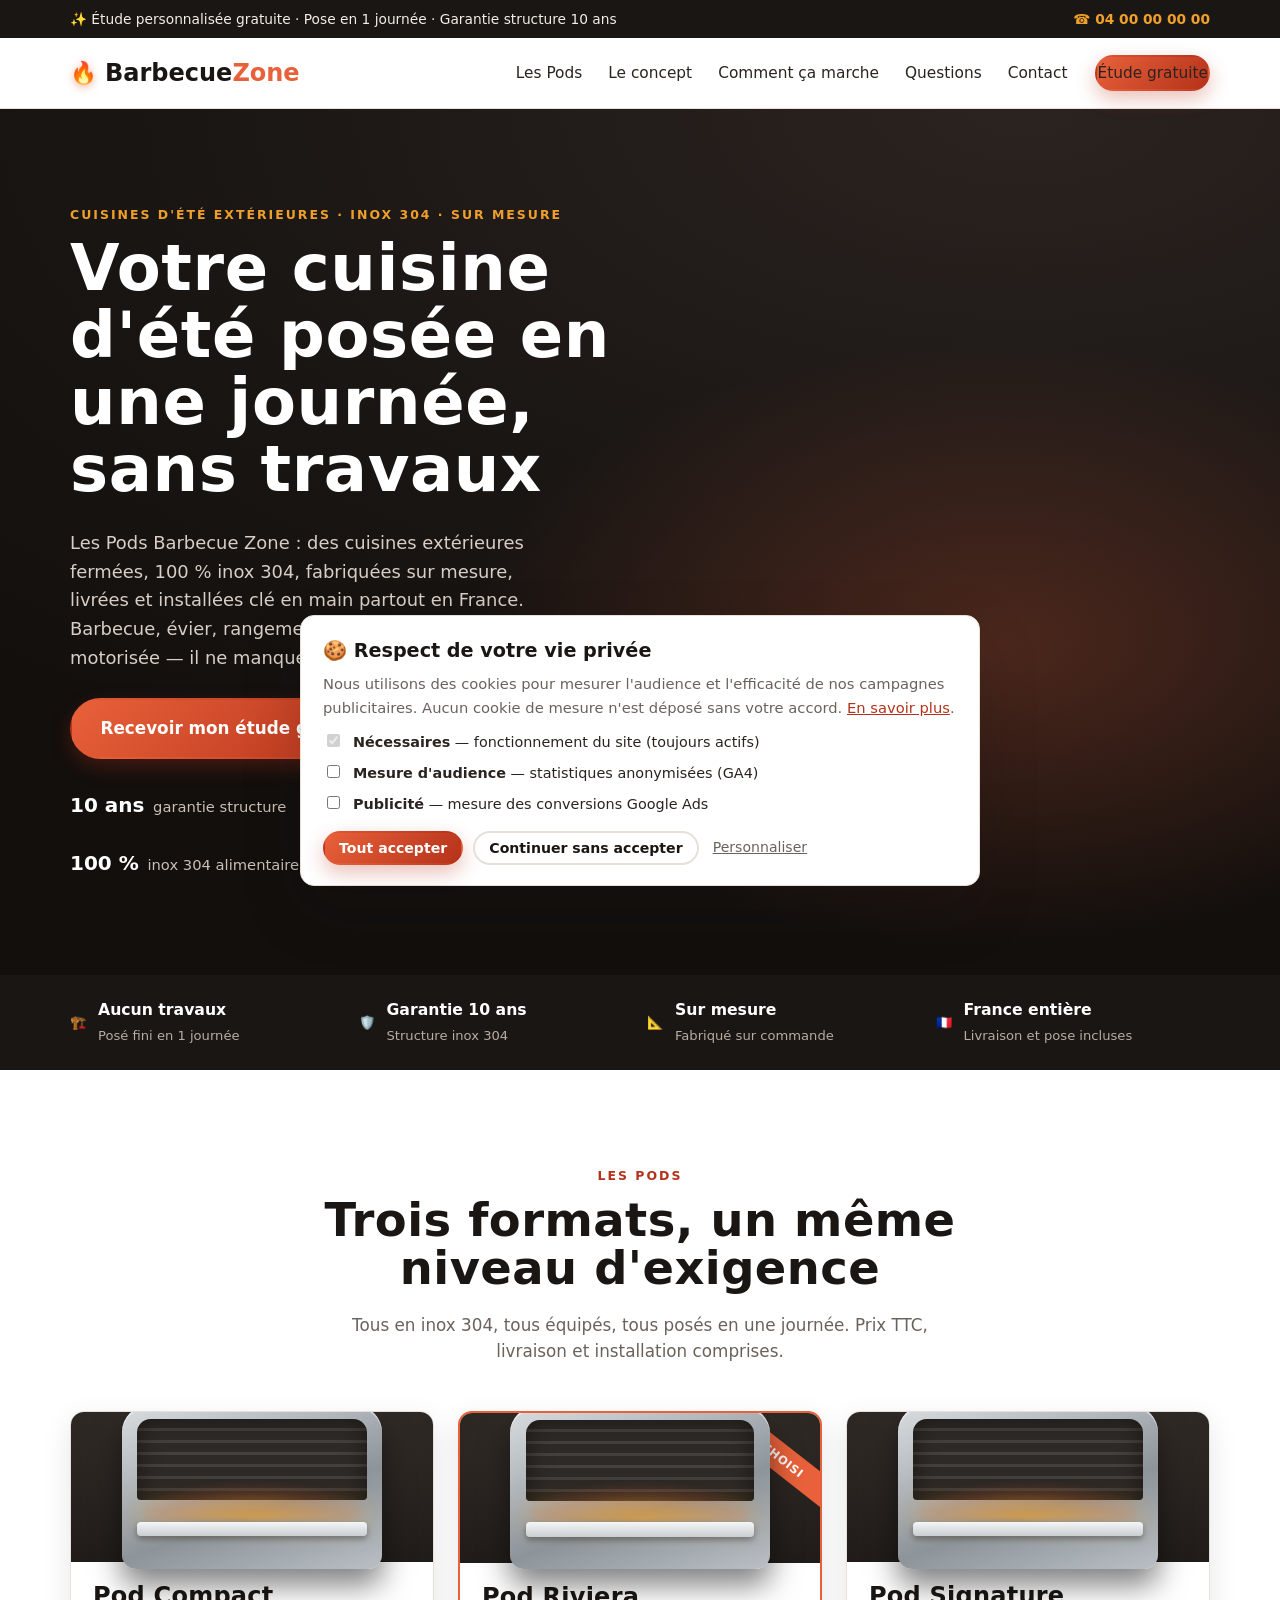
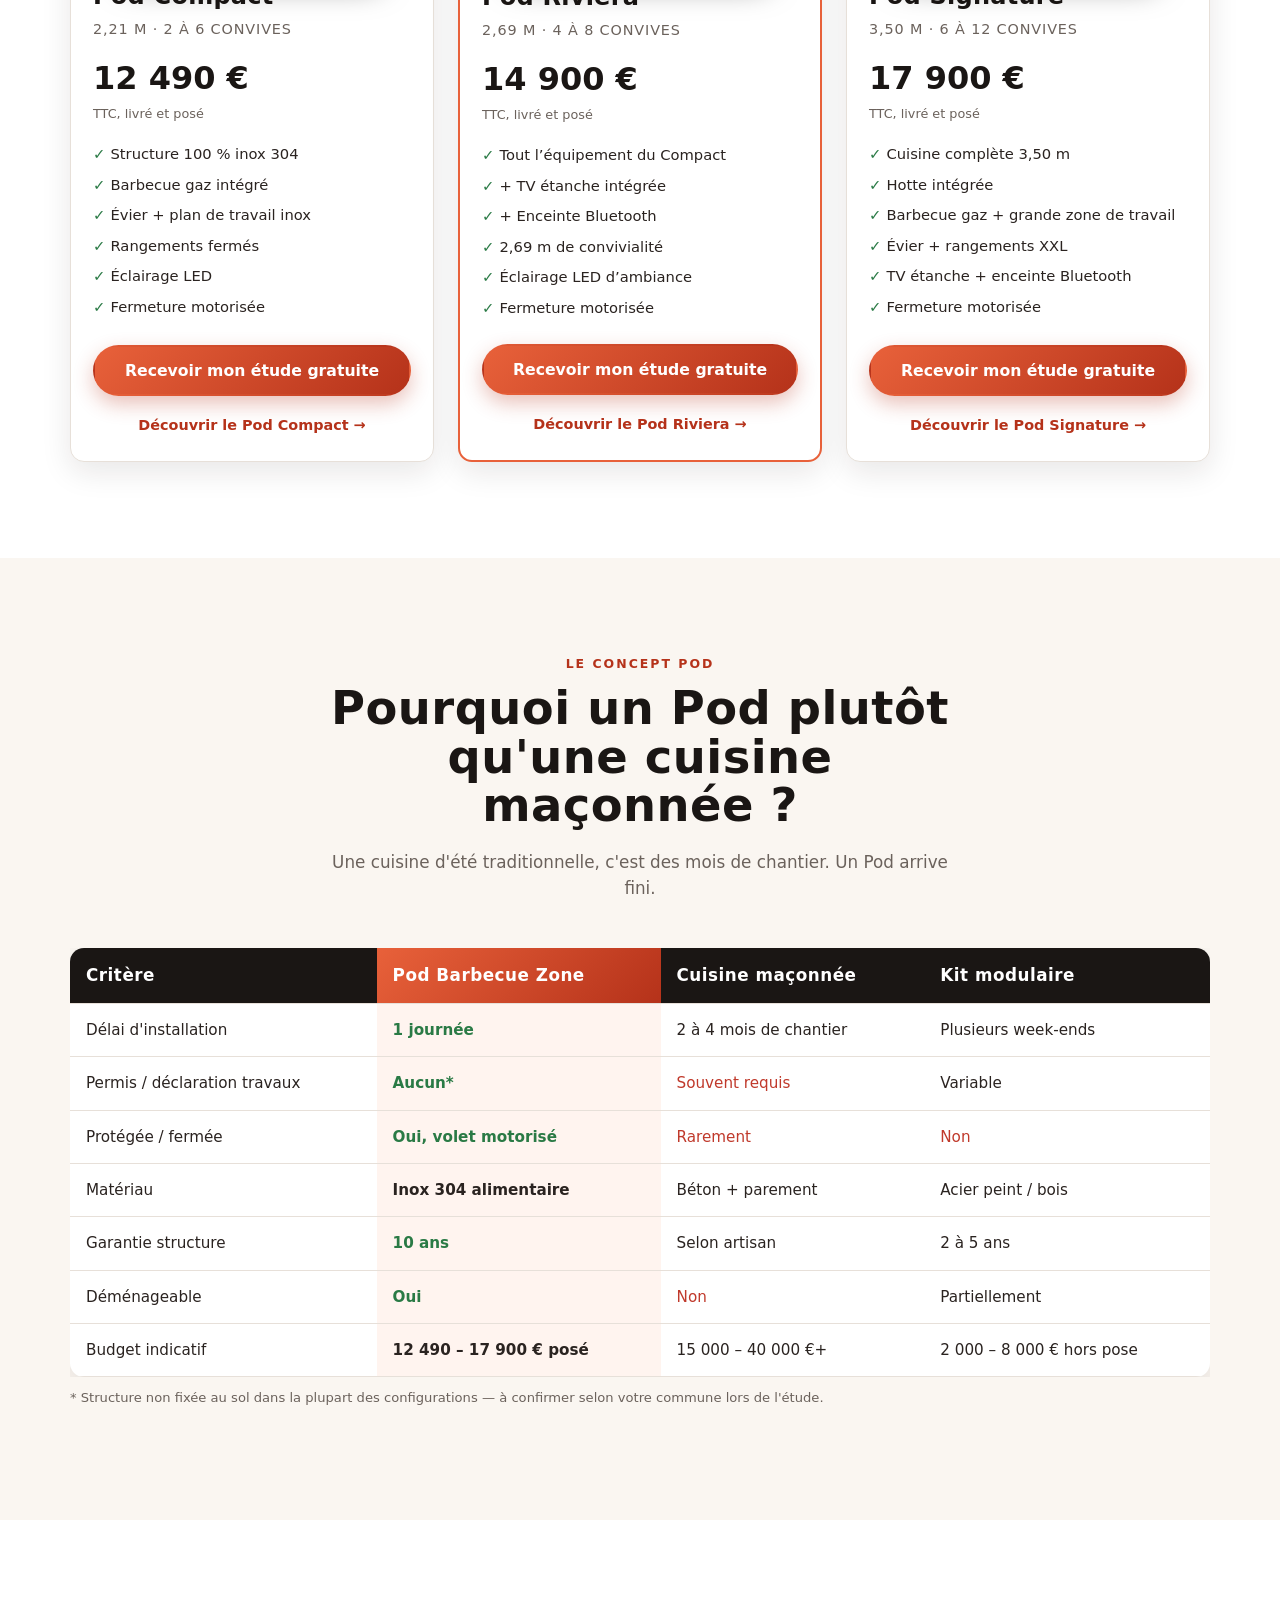
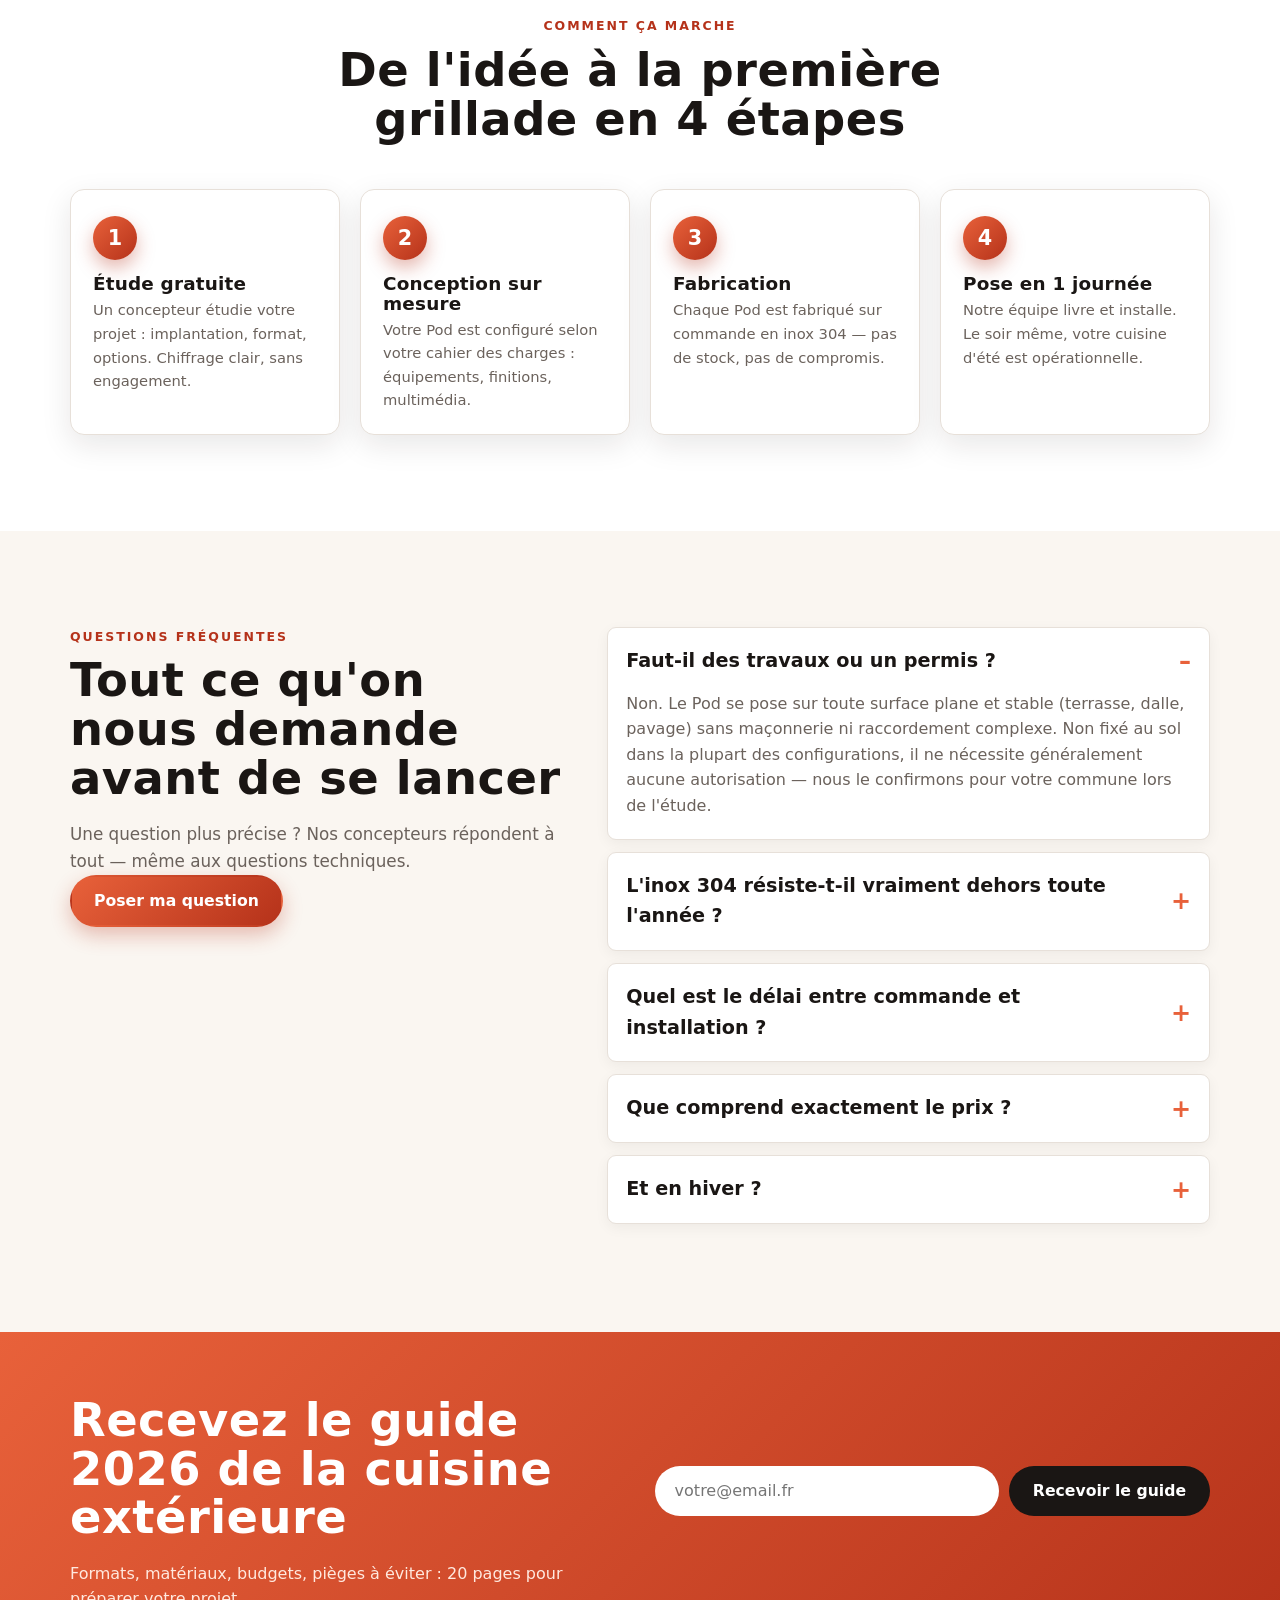
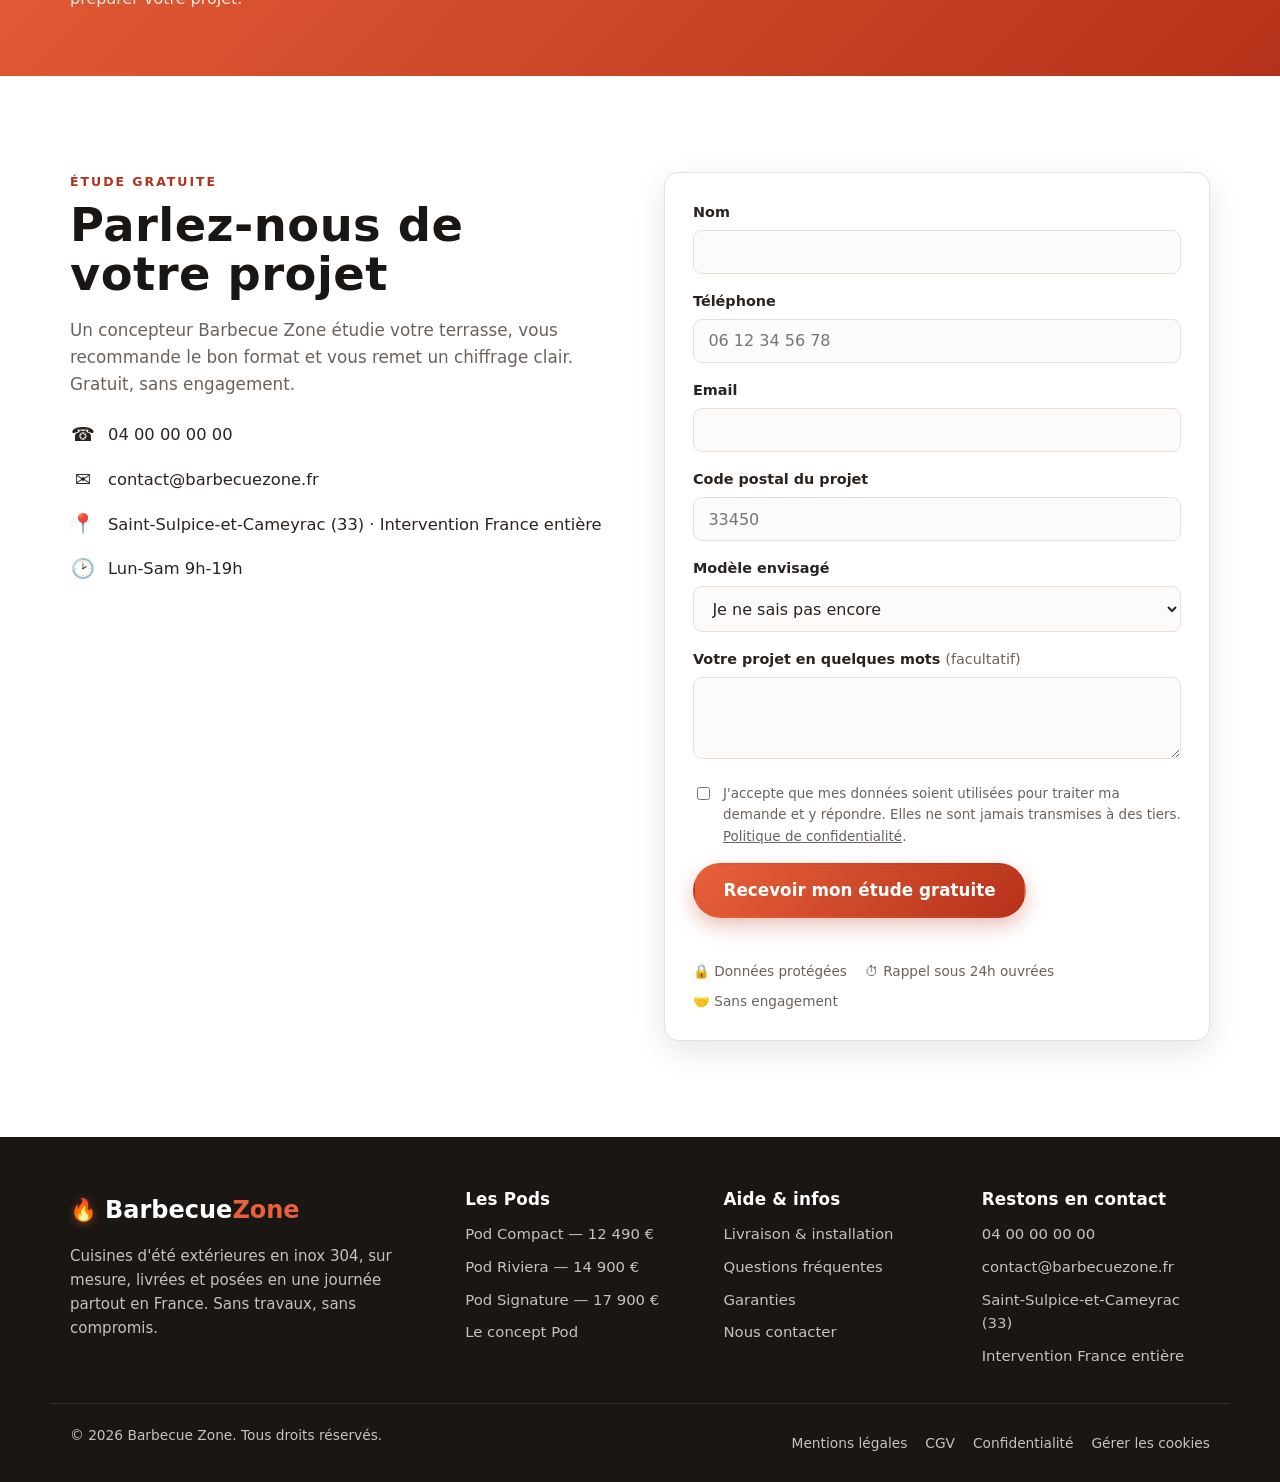
<file: barbecue-zone-website/index.html>
<!DOCTYPE html>
<html lang="fr">
<head>
  <meta charset="UTF-8" />
  <meta name="viewport" content="width=device-width, initial-scale=1.0" />
  <title>Cuisine d'été extérieure inox 304, posée en 1 jour | Barbecue Zone</title>
  <meta name="description" content="Pods de cuisine extérieure haut de gamme : 100 % inox 304, sur mesure, livrés et installés en 1 journée sans travaux. Dès 12 490 € TTC posé. Garantie structure 10 ans. Étude gratuite." />
  <meta name="robots" content="index, follow" />
  <link rel="canonical" href="https://www.barbecuezone.fr/" />
  <meta property="og:type" content="website" />
  <meta property="og:site_name" content="Barbecue Zone" />
  <meta property="og:title" content="Cuisine d'été extérieure inox 304, posée en 1 jour | Barbecue Zone" />
  <meta property="og:description" content="Pods de cuisine extérieure haut de gamme : 100 % inox 304, sur mesure, livrés et installés en 1 journée sans travaux. Dès 12 490 € TTC posé. Garantie structure 10 ans. Étude gratuite." />
  <meta property="og:url" content="https://www.barbecuezone.fr/" />
  <meta property="og:image" content="https://www.barbecuezone.fr/assets/og-image.jpg" />
  <meta property="og:image:width" content="1200" />
  <meta property="og:image:height" content="630" />
  <meta property="og:locale" content="fr_FR" />
  <meta name="twitter:card" content="summary_large_image" />
  <meta name="twitter:image" content="https://www.barbecuezone.fr/assets/og-image.jpg" />
  <meta name="theme-color" content="#1a1614" />
  <link rel="icon" href="data:image/svg+xml,%3Csvg xmlns='http://www.w3.org/2000/svg' viewBox='0 0 32 32'%3E%3Ctext y='26' font-size='26'%3E%F0%9F%94%A5%3C/text%3E%3C/svg%3E" />
  <!-- Polices auto-hébergées : voir assets/fonts/README.md -->
  <link rel="stylesheet" href="assets/css/styles.css" />
  <script type="application/ld+json">
  {"@context":"https://schema.org","@type":"LocalBusiness","name":"Barbecue Zone","image":"https://www.barbecuezone.fr/assets/og-image.jpg","@id":"https://www.barbecuezone.fr/","url":"https://www.barbecuezone.fr/","telephone":"+33 4 00 00 00 00","priceRange":"€€€€","description":"Cuisines d'été extérieures fermées en inox 304, sur mesure, livrées et installées en une journée partout en France.","address":{"@type":"PostalAddress","addressCountry":"FR","addressLocality":"Saint-Sulpice-et-Cameyrac","postalCode":"33450"},"areaServed":"FR"}
  </script>
</head>
<body>
  <a class="skip-link" href="#main">Aller au contenu principal</a>

  <div class="announce">
    <div class="wrap announce__inner">
      <span>✨ Étude personnalisée gratuite · Pose en 1 journée · Garantie structure 10 ans</span>
      <a href="tel:+33400000000" class="announce__phone">☎ 04 00 00 00 00</a>
    </div>
  </div>

  <header class="site-header" id="top">
    <div class="wrap header__inner">
      <a href="index.html" class="brand" aria-label="Barbecue Zone, accueil">
        <span class="brand__flame" aria-hidden="true">🔥</span>
        <span class="brand__text">Barbecue<span class="brand__accent">Zone</span></span>
      </a>
      <button type="button" class="nav-toggle" id="navToggle" aria-expanded="false" aria-controls="primaryNav" aria-label="Ouvrir le menu">
        <span></span><span></span><span></span>
      </button>
      <nav class="primary-nav" id="primaryNav" aria-label="Navigation principale">
        <ul>
          <li><a href="index.html#pods">Les Pods</a></li>
          <li><a href="index.html#concept">Le concept</a></li>
          <li><a href="index.html#processus">Comment ça marche</a></li>
          <li><a href="index.html#faq">Questions</a></li>
          <li><a href="index.html#etude">Contact</a></li>
        </ul>
        <a href="index.html#etude" class="btn btn--primary nav-cta">Étude gratuite</a>
      </nav>
    </div>
  </header>

  <main id="main">
    <!-- Hero -->
    <section class="hero">
      <div class="wrap hero__inner">
        <div class="hero__content">
          <p class="eyebrow">Cuisines d'été extérieures · Inox 304 · Sur mesure</p>
          <h1>Votre cuisine d'été posée en une journée, sans travaux</h1>
          <p class="hero__lead">
            Les Pods Barbecue Zone : des cuisines extérieures fermées, 100 % inox 304,
            fabriquées sur mesure, livrées et installées clé en main partout en France.
            Barbecue, évier, rangements, LED, fermeture motorisée — il ne manque que vos invités.
          </p>
          <div class="hero__actions">
            <a href="#etude" class="btn btn--primary btn--lg">Recevoir mon étude gratuite</a>
            <a href="#pods" class="btn btn--ghost btn--lg">Voir les 3 modèles</a>
          </div>
          <ul class="hero__trust">
            <li><strong>10 ans</strong> garantie structure</li>
            <li><strong>1 jour</strong> de pose, zéro maçonnerie</li>
            <li><strong>100 %</strong> inox 304 alimentaire</li>
          </ul>
        </div>
        <div class="hero__visual pod-visual" aria-hidden="true">
          <div>
            <div class="pod"><span class="pod__glow"></span><span class="pod__tag">Dès 12 490 €</span></div>
            <div class="pod__base"></div>
          </div>
        </div>
      </div>
    </section>

    <!-- USP -->
    <section class="usp" aria-label="Nos engagements">
      <div class="wrap usp__grid">
        <div class="usp__item"><span class="usp__icon">🏗️</span><div><strong>Aucun travaux</strong><span>Posé fini en 1 journée</span></div></div>
        <div class="usp__item"><span class="usp__icon">🛡️</span><div><strong>Garantie 10 ans</strong><span>Structure inox 304</span></div></div>
        <div class="usp__item"><span class="usp__icon">📐</span><div><strong>Sur mesure</strong><span>Fabriqué sur commande</span></div></div>
        <div class="usp__item"><span class="usp__icon">🇫🇷</span><div><strong>France entière</strong><span>Livraison et pose incluses</span></div></div>
      </div>
    </section>

    <!-- Les 3 Pods -->
    <section class="section" id="pods">
      <div class="wrap">
        <header class="section__head">
          <p class="eyebrow">Les Pods</p>
          <h2>Trois formats, un même niveau d'exigence</h2>
          <p class="section__sub">Tous en inox 304, tous équipés, tous posés en une journée. Prix TTC, livraison et installation comprises.</p>
        </header>
        <div class="pod-grid">
          <article class="pod-card">
            
            <div class="pod-card__media"><div class="pod" aria-hidden="true"><span class="pod__glow"></span></div></div>
            <div class="pod-card__body">
              <h3>Pod Compact</h3>
              <p class="pod-card__dim">2,21 m · 2 à 6 convives</p>
              <p class="pod-card__price">12 490 € <small>TTC, livré et posé</small></p>
              <ul class="pod-card__feats">
                <li>Structure 100 % inox 304</li>
                <li>Barbecue gaz intégré</li>
                <li>Évier + plan de travail inox</li>
                <li>Rangements fermés</li>
                <li>Éclairage LED</li>
                <li>Fermeture motorisée</li>
              </ul>
              <a href="index.html#etude" class="btn btn--primary" data-pod="Pod Compact">Recevoir mon étude gratuite</a>
              <a href="pod-compact.html" class="pod-card__more">Découvrir le Pod Compact →</a>
            </div>
          </article>
          <article class="pod-card pod-card--featured">
            <span class="pod-card__flag">Le plus choisi</span>
            <div class="pod-card__media"><div class="pod" aria-hidden="true"><span class="pod__glow"></span></div></div>
            <div class="pod-card__body">
              <h3>Pod Riviera</h3>
              <p class="pod-card__dim">2,69 m · 4 à 8 convives</p>
              <p class="pod-card__price">14 900 € <small>TTC, livré et posé</small></p>
              <ul class="pod-card__feats">
                <li>Tout l’équipement du Compact</li>
                <li>+ TV étanche intégrée</li>
                <li>+ Enceinte Bluetooth</li>
                <li>2,69 m de convivialité</li>
                <li>Éclairage LED d’ambiance</li>
                <li>Fermeture motorisée</li>
              </ul>
              <a href="index.html#etude" class="btn btn--primary" data-pod="Pod Riviera">Recevoir mon étude gratuite</a>
              <a href="pod-riviera.html" class="pod-card__more">Découvrir le Pod Riviera →</a>
            </div>
          </article>
          <article class="pod-card">
            
            <div class="pod-card__media"><div class="pod" aria-hidden="true"><span class="pod__glow"></span></div></div>
            <div class="pod-card__body">
              <h3>Pod Signature</h3>
              <p class="pod-card__dim">3,50 m · 6 à 12 convives</p>
              <p class="pod-card__price">17 900 € <small>TTC, livré et posé</small></p>
              <ul class="pod-card__feats">
                <li>Cuisine complète 3,50 m</li>
                <li>Hotte intégrée</li>
                <li>Barbecue gaz + grande zone de travail</li>
                <li>Évier + rangements XXL</li>
                <li>TV étanche + enceinte Bluetooth</li>
                <li>Fermeture motorisée</li>
              </ul>
              <a href="index.html#etude" class="btn btn--primary" data-pod="Pod Signature">Recevoir mon étude gratuite</a>
              <a href="pod-signature.html" class="pod-card__more">Découvrir le Pod Signature →</a>
            </div>
          </article>
        </div>
      </div>
    </section>

    <!-- Le concept -->
    <section class="section section--alt" id="concept">
      <div class="wrap">
        <header class="section__head">
          <p class="eyebrow">Le concept Pod</p>
          <h2>Pourquoi un Pod plutôt qu'une cuisine maçonnée&nbsp;?</h2>
          <p class="section__sub">Une cuisine d'été traditionnelle, c'est des mois de chantier. Un Pod arrive fini.</p>
        </header>
        <div class="compare">
          <table>
            <thead>
              <tr><th scope="col">Critère</th><th class="hl" scope="col">Pod Barbecue Zone</th><th scope="col">Cuisine maçonnée</th><th scope="col">Kit modulaire</th></tr>
            </thead>
            <tbody>
              <tr><td>Délai d'installation</td><td class="hl"><span class="yes">1 journée</span></td><td>2 à 4 mois de chantier</td><td>Plusieurs week-ends</td></tr>
              <tr><td>Permis / déclaration travaux</td><td class="hl"><span class="yes">Aucun*</span></td><td><span class="no">Souvent requis</span></td><td>Variable</td></tr>
              <tr><td>Protégée / fermée</td><td class="hl"><span class="yes">Oui, volet motorisé</span></td><td><span class="no">Rarement</span></td><td><span class="no">Non</span></td></tr>
              <tr><td>Matériau</td><td class="hl">Inox 304 alimentaire</td><td>Béton + parement</td><td>Acier peint / bois</td></tr>
              <tr><td>Garantie structure</td><td class="hl"><span class="yes">10 ans</span></td><td>Selon artisan</td><td>2 à 5 ans</td></tr>
              <tr><td>Déménageable</td><td class="hl"><span class="yes">Oui</span></td><td><span class="no">Non</span></td><td>Partiellement</td></tr>
              <tr><td>Budget indicatif</td><td class="hl">12 490 – 17 900 € posé</td><td>15 000 – 40 000 €+</td><td>2 000 – 8 000 € hors pose</td></tr>
            </tbody>
          </table>
        </div>
        <p style="font-size:.82rem;color:var(--muted);margin-top:10px">* Structure non fixée au sol dans la plupart des configurations — à confirmer selon votre commune lors de l'étude.</p>
      </div>
    </section>

    <!-- Processus -->
    <section class="section" id="processus">
      <div class="wrap">
        <header class="section__head">
          <p class="eyebrow">Comment ça marche</p>
          <h2>De l'idée à la première grillade en 4 étapes</h2>
        </header>
        <div class="steps">
          <div class="step"><h3>Étude gratuite</h3><p>Un concepteur étudie votre projet : implantation, format, options. Chiffrage clair, sans engagement.</p></div>
          <div class="step"><h3>Conception sur mesure</h3><p>Votre Pod est configuré selon votre cahier des charges : équipements, finitions, multimédia.</p></div>
          <div class="step"><h3>Fabrication</h3><p>Chaque Pod est fabriqué sur commande en inox 304 — pas de stock, pas de compromis.</p></div>
          <div class="step"><h3>Pose en 1 journée</h3><p>Notre équipe livre et installe. Le soir même, votre cuisine d'été est opérationnelle.</p></div>
        </div>
      </div>
    </section>

    <!-- FAQ -->
    <section class="section section--alt" id="faq">
      <div class="wrap guide">
        <div class="guide__intro">
          <p class="eyebrow">Questions fréquentes</p>
          <h2>Tout ce qu'on nous demande avant de se lancer</h2>
          <p class="section__sub">Une question plus précise ? Nos concepteurs répondent à tout — même aux questions techniques.</p>
          <a href="#etude" class="btn btn--primary">Poser ma question</a>
        </div>
        <div class="faq">
          <details class="faq__item" open>
            <summary>Faut-il des travaux ou un permis&nbsp;?</summary>
            <p>Non. Le Pod se pose sur toute surface plane et stable (terrasse, dalle, pavage) sans maçonnerie ni raccordement complexe. Non fixé au sol dans la plupart des configurations, il ne nécessite généralement aucune autorisation — nous le confirmons pour votre commune lors de l'étude.</p>
          </details>
          <details class="faq__item">
            <summary>L'inox 304 résiste-t-il vraiment dehors toute l'année&nbsp;?</summary>
            <p>C'est le grade alimentaire utilisé en cuisine professionnelle : il résiste à la corrosion, aux UV et même à l'air marin. Structure garantie 10 ans, sans entretien structurel — un simple nettoyage suffit.</p>
          </details>
          <details class="faq__item">
            <summary>Quel est le délai entre commande et installation&nbsp;?</summary>
            <p>Chaque Pod étant fabriqué sur commande, le délai est communiqué lors de l'étude selon la configuration choisie et la période. L'installation elle-même ne prend qu'une journée.</p>
          </details>
          <details class="faq__item">
            <summary>Que comprend exactement le prix&nbsp;?</summary>
            <p>Tout : la fabrication sur mesure, les équipements du modèle choisi, la livraison partout en France et l'installation complète par notre équipe. Le prix affiché est le prix final, TTC, posé.</p>
          </details>
          <details class="faq__item">
            <summary>Et en hiver&nbsp;?</summary>
            <p>La fermeture motorisée protège intégralement les équipements. Le Pod reste dehors toute l'année — beaucoup de nos clients continuent de l'utiliser en hiver pour les plats mijotés et les soirées raclette.</p>
          </details>
        </div>
      </div>
    </section>

    <!-- CTA guide -->
    <section class="cta-band">
      <div class="wrap cta-band__inner">
        <div>
          <h2>Recevez le guide 2026 de la cuisine extérieure</h2>
          <p>Formats, matériaux, budgets, pièges à éviter : 20 pages pour préparer votre projet.</p>
        </div>
        <form class="newsletter" id="newsletter" novalidate>
          <label class="sr-only" for="nlEmail">Votre adresse email</label>
          <input type="email" id="nlEmail" name="email" placeholder="votre@email.fr" required />
          <p class="hp-field" aria-hidden="true"><label>Ne pas remplir <input type="text" name="bz_hp" tabindex="-1" autocomplete="off" /></label></p>
          <button type="submit" class="btn btn--primary">Recevoir le guide</button>
          <p class="newsletter__msg" id="nlMsg" role="status" aria-live="polite"></p>
        </form>
      </div>
    </section>

    <!-- Étude gratuite -->
    <section class="section" id="etude">
      <div class="wrap contact">
        <div class="contact__info">
          <p class="eyebrow">Étude gratuite</p>
          <h2>Parlez-nous de votre projet</h2>
          <p class="section__sub">Un concepteur Barbecue Zone étudie votre terrasse, vous recommande le bon format et vous remet un chiffrage clair. Gratuit, sans engagement.</p>
          <ul class="contact__list">
            <li><span>☎</span> <a href="tel:+33400000000">04 00 00 00 00</a></li>
            <li><span>✉</span> <a href="mailto:contact@barbecuezone.fr">contact@barbecuezone.fr</a></li>
            <li><span>📍</span> Saint-Sulpice-et-Cameyrac (33) · Intervention France entière</li>
            <li><span>🕑</span> Lun-Sam 9h-19h</li>
          </ul>
        </div>

        <form class="contact__form" id="contactForm" novalidate>
          <div class="field">
            <label for="cName">Nom</label>
            <input type="text" id="cName" name="name" required autocomplete="name" />
          </div>
          <div class="field">
            <label for="cPhone">Téléphone</label>
            <input type="tel" id="cPhone" name="phone" required autocomplete="tel" placeholder="06 12 34 56 78" />
          </div>
          <div class="field">
            <label for="cEmail">Email</label>
            <input type="email" id="cEmail" name="email" required autocomplete="email" />
          </div>
          <div class="field">
            <label for="cZip">Code postal du projet</label>
            <input type="text" id="cZip" name="zip" inputmode="numeric" autocomplete="postal-code" placeholder="33450" />
          </div>
          <div class="field">
            <label for="cSubject">Modèle envisagé</label>
            <select id="cSubject" name="model">
              <option>Je ne sais pas encore</option>
              <option>Pod Compact (12 490 €)</option>
              <option>Pod Riviera (14 900 €)</option>
              <option>Pod Signature (17 900 €)</option>
              <option>Projet professionnel (hôtel, gîte, camping…)</option>
            </select>
          </div>
          <div class="field">
            <label for="cMessage">Votre projet en quelques mots <span style="font-weight:400;color:var(--muted)">(facultatif)</span></label>
            <textarea id="cMessage" name="message" rows="3"></textarea>
          </div>
          <p class="hp-field" aria-hidden="true"><label>Ne pas remplir <input type="text" name="bz_hp" tabindex="-1" autocomplete="off" /></label></p>
          <div class="field--consent">
            <input type="checkbox" id="cRgpd" name="rgpd" required />
            <label for="cRgpd">J'accepte que mes données soient utilisées pour traiter ma demande et y répondre.
              Elles ne sont jamais transmises à des tiers. <a href="confidentialite.html">Politique de confidentialité</a>.</label>
          </div>
          <button type="submit" class="btn btn--primary btn--lg">Recevoir mon étude gratuite</button>
          <p class="form__msg" id="contactMsg" role="status" aria-live="polite"></p>
          <ul class="assurance">
            <li>🔒 Données protégées</li>
            <li>⏱ Rappel sous 24h ouvrées</li>
            <li>🤝 Sans engagement</li>
          </ul>
        </form>
      </div>
    </section>
  </main>

  <footer class="site-footer">
    <div class="wrap footer__grid">
      <div class="footer__brand">
        <a href="index.html" class="brand brand--light">
          <span class="brand__flame" aria-hidden="true">🔥</span>
          <span class="brand__text">Barbecue<span class="brand__accent">Zone</span></span>
        </a>
        <p>Cuisines d'été extérieures en inox 304, sur mesure, livrées et posées en une journée partout en France. Sans travaux, sans compromis.</p>
      </div>
      <nav class="footer__col" aria-label="Les Pods">
        <h3>Les Pods</h3>
        <ul>
          <li><a href="pod-compact.html">Pod Compact — 12 490 €</a></li>
          <li><a href="pod-riviera.html">Pod Riviera — 14 900 €</a></li>
          <li><a href="pod-signature.html">Pod Signature — 17 900 €</a></li>
          <li><a href="index.html#concept">Le concept Pod</a></li>
        </ul>
      </nav>
      <nav class="footer__col" aria-label="Aide">
        <h3>Aide &amp; infos</h3>
        <ul>
          <li><a href="index.html#processus">Livraison &amp; installation</a></li>
          <li><a href="index.html#faq">Questions fréquentes</a></li>
          <li><a href="index.html#faq">Garanties</a></li>
          <li><a href="index.html#etude">Nous contacter</a></li>
        </ul>
      </nav>
      <div class="footer__col">
        <h3>Restons en contact</h3>
        <ul>
          <li><a href="tel:+33400000000">04 00 00 00 00</a></li>
          <li><a href="mailto:contact@barbecuezone.fr">contact@barbecuezone.fr</a></li>
          <li>Saint-Sulpice-et-Cameyrac (33)</li>
          <li>Intervention France entière</li>
        </ul>
      </div>
    </div>
    <div class="wrap footer__bottom">
      <p>© <span id="year">2026</span> Barbecue Zone. Tous droits réservés.</p>
      <ul>
        <li><a href="mentions-legales.html">Mentions légales</a></li>
        <li><a href="cgv.html">CGV</a></li>
        <li><a href="confidentialite.html">Confidentialité</a></li>
        <li><a href="#" data-open-consent>Gérer les cookies</a></li>
      </ul>
    </div>
  </footer>

  <nav class="mobile-cta" aria-label="Actions rapides">
    <a class="mobile-cta__call" href="tel:+33400000000">📞 Appeler</a>
    <a class="mobile-cta__shop" href="index.html#etude">✨ Étude gratuite</a>
  </nav>

  <script src="assets/js/config.js"></script>
  <script src="assets/js/consent.js"></script>
  <script src="assets/js/main.js" defer></script>
</body>
</html>
</file>
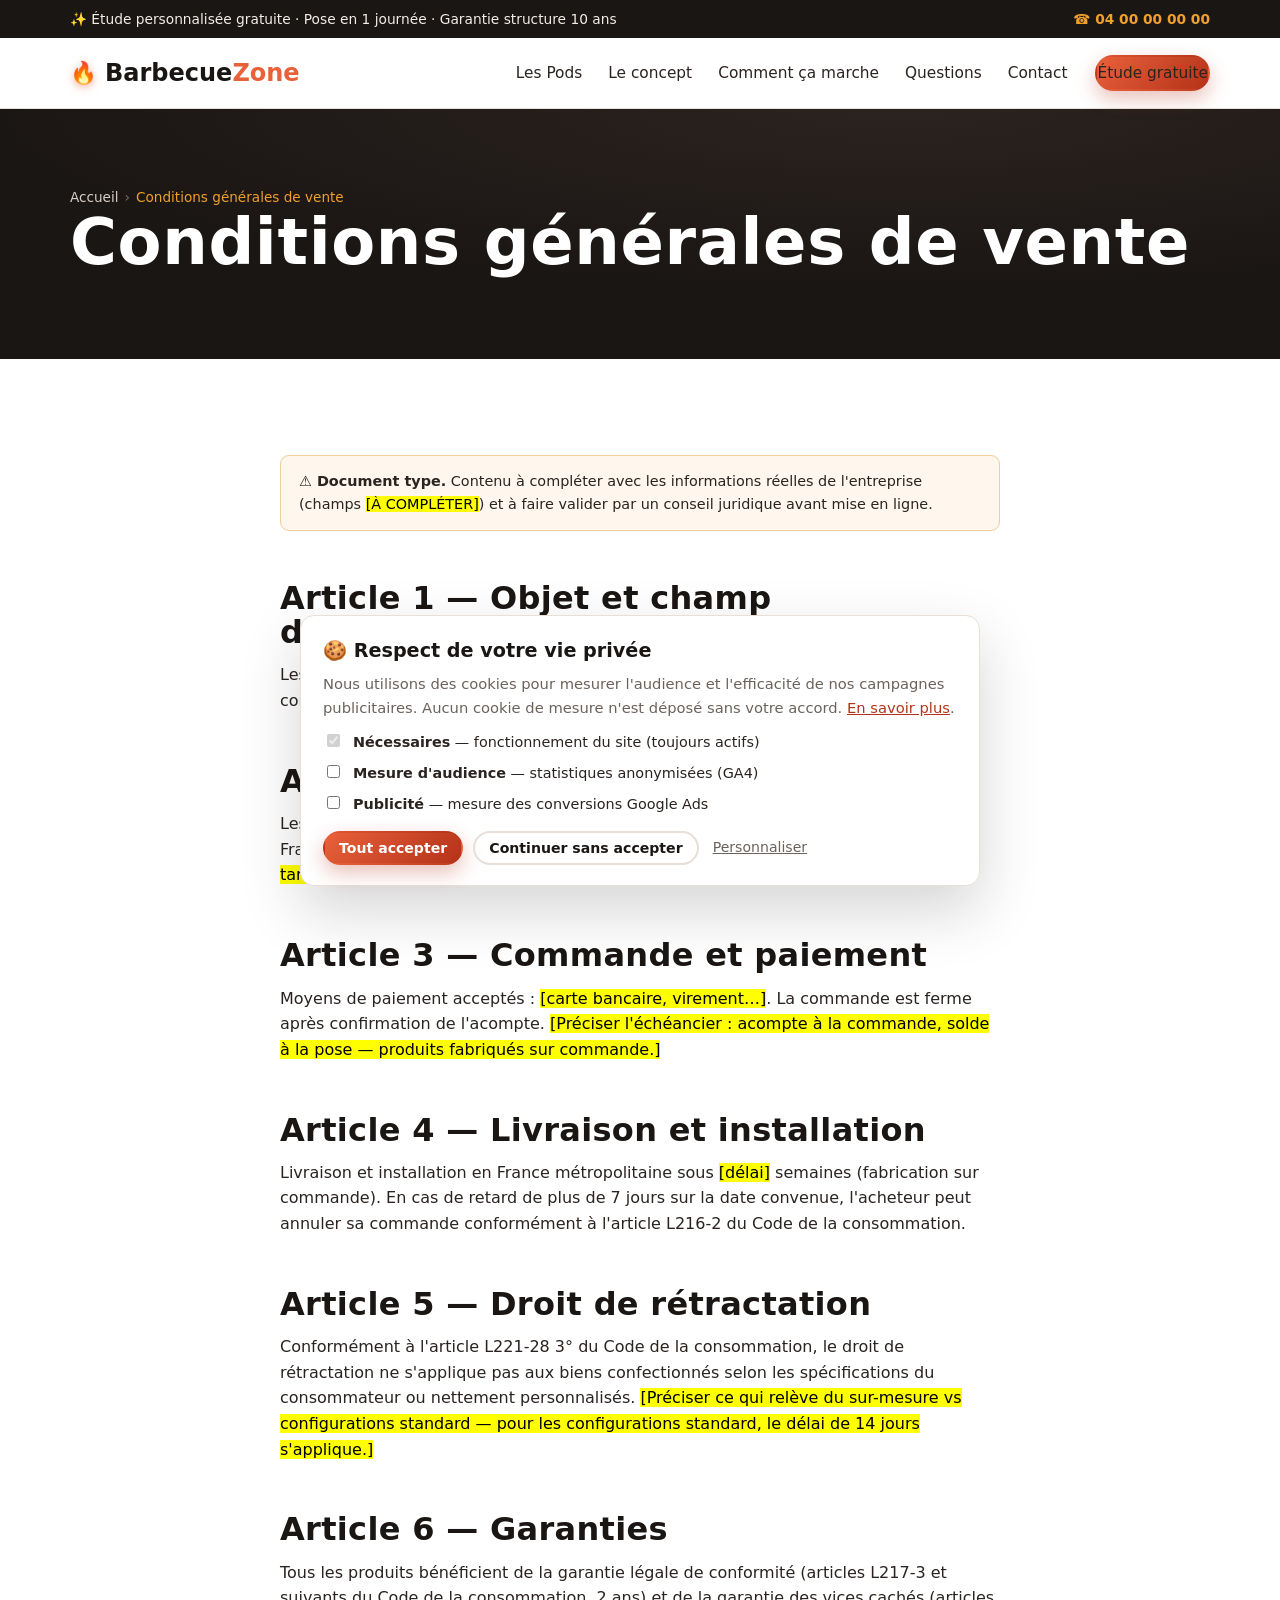
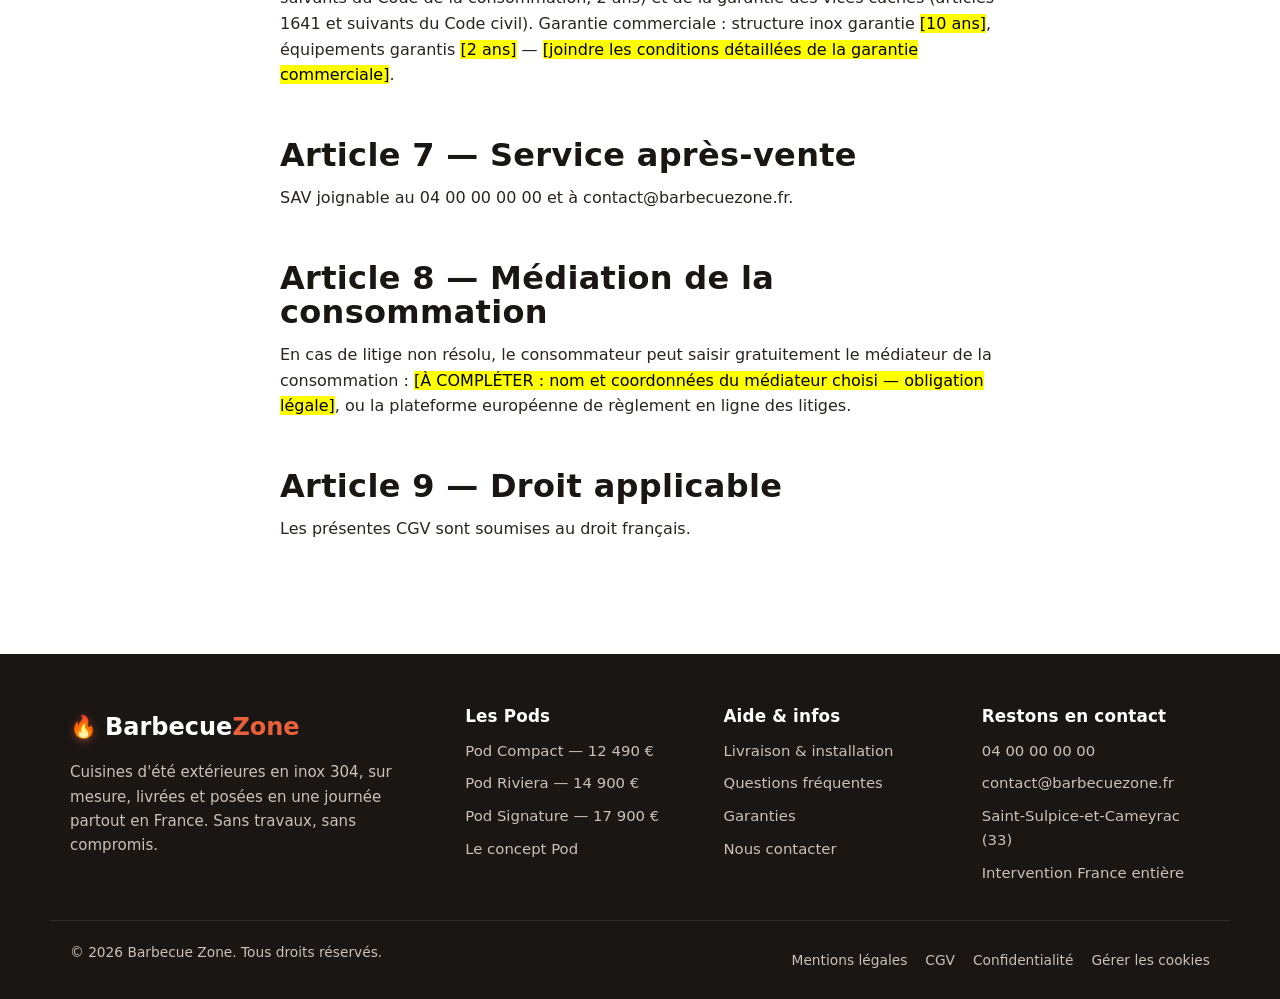
<file: barbecue-zone-website/cgv.html>
<!DOCTYPE html>
<html lang="fr">
<head>
  <meta charset="UTF-8" />
  <meta name="viewport" content="width=device-width, initial-scale=1.0" />
  <title>Conditions générales de vente | Barbecue Zone</title>
  <meta name="description" content="CGV de Barbecue Zone : commande, prix, livraison, rétractation, garanties, SAV." />
  <meta name="robots" content="noindex, follow" />
  <link rel="canonical" href="https://www.barbecuezone.fr/cgv.html" />
  <meta property="og:type" content="website" />
  <meta property="og:site_name" content="Barbecue Zone" />
  <meta property="og:title" content="Conditions générales de vente | Barbecue Zone" />
  <meta property="og:description" content="CGV de Barbecue Zone : commande, prix, livraison, rétractation, garanties, SAV." />
  <meta property="og:url" content="https://www.barbecuezone.fr/cgv.html" />
  <meta property="og:image" content="https://www.barbecuezone.fr/assets/og-image.jpg" />
  <meta property="og:image:width" content="1200" />
  <meta property="og:image:height" content="630" />
  <meta property="og:locale" content="fr_FR" />
  <meta name="twitter:card" content="summary_large_image" />
  <meta name="twitter:image" content="https://www.barbecuezone.fr/assets/og-image.jpg" />
  <meta name="theme-color" content="#1a1614" />
  <link rel="icon" href="data:image/svg+xml,%3Csvg xmlns='http://www.w3.org/2000/svg' viewBox='0 0 32 32'%3E%3Ctext y='26' font-size='26'%3E%F0%9F%94%A5%3C/text%3E%3C/svg%3E" />
  <!-- Polices auto-hébergées : voir assets/fonts/README.md -->
  <link rel="stylesheet" href="assets/css/styles.css" />
</head>
<body>
  <a class="skip-link" href="#main">Aller au contenu principal</a>

  <div class="announce">
    <div class="wrap announce__inner">
      <span>✨ Étude personnalisée gratuite · Pose en 1 journée · Garantie structure 10 ans</span>
      <a href="tel:+33400000000" class="announce__phone">☎ 04 00 00 00 00</a>
    </div>
  </div>

  <header class="site-header" id="top">
    <div class="wrap header__inner">
      <a href="index.html" class="brand" aria-label="Barbecue Zone, accueil">
        <span class="brand__flame" aria-hidden="true">🔥</span>
        <span class="brand__text">Barbecue<span class="brand__accent">Zone</span></span>
      </a>
      <button type="button" class="nav-toggle" id="navToggle" aria-expanded="false" aria-controls="primaryNav" aria-label="Ouvrir le menu">
        <span></span><span></span><span></span>
      </button>
      <nav class="primary-nav" id="primaryNav" aria-label="Navigation principale">
        <ul>
          <li><a href="index.html#pods">Les Pods</a></li>
          <li><a href="index.html#concept">Le concept</a></li>
          <li><a href="index.html#processus">Comment ça marche</a></li>
          <li><a href="index.html#faq">Questions</a></li>
          <li><a href="index.html#etude">Contact</a></li>
        </ul>
        <a href="index.html#etude" class="btn btn--primary nav-cta">Étude gratuite</a>
      </nav>
    </div>
  </header>

  <main id="main">
    <section class="page-hero">
      <div class="wrap">
        <nav class="breadcrumb" aria-label="Fil d'Ariane">
          <ol>
            <li><a href="index.html">Accueil</a></li>
            <li><span aria-current="page">Conditions générales de vente</span></li>
          </ol>
        </nav>
        <h1>Conditions générales de vente</h1>
      </div>
    </section>
    <section class="section">
      <div class="wrap prose">
        <p class="legal-notice"><strong>⚠️ Document type.</strong> Contenu à compléter avec les informations réelles de l'entreprise
          (champs <mark>[À COMPLÉTER]</mark>) et à faire valider par un conseil juridique avant mise en ligne.</p>
        
        <h2>Article 1 — Objet et champ d'application</h2>
        <p>Les présentes CGV régissent les ventes conclues entre <mark>[dénomination sociale]</mark> et tout
        consommateur passant commande via le site barbecuezone.fr ou par téléphone.</p>
        <h2>Article 2 — Prix</h2>
        <p>Les prix sont indiqués en euros, toutes taxes comprises, livraison et installation en France
        métropolitaine incluses sauf mention contraire. <mark>[Adapter selon la politique tarifaire.]</mark></p>
        <h2>Article 3 — Commande et paiement</h2>
        <p>Moyens de paiement acceptés : <mark>[carte bancaire, virement…]</mark>. La commande est ferme
        après confirmation de l'acompte. <mark>[Préciser l'échéancier : acompte à la commande, solde à la pose —
        produits fabriqués sur commande.]</mark></p>
        <h2>Article 4 — Livraison et installation</h2>
        <p>Livraison et installation en France métropolitaine sous <mark>[délai]</mark> semaines (fabrication
        sur commande). En cas de retard de plus de 7 jours sur la date convenue, l'acheteur peut annuler sa
        commande conformément à l'article L216-2 du Code de la consommation.</p>
        <h2>Article 5 — Droit de rétractation</h2>
        <p>Conformément à l'article L221-28 3° du Code de la consommation, le droit de rétractation ne
        s'applique pas aux biens confectionnés selon les spécifications du consommateur ou nettement
        personnalisés. <mark>[Préciser ce qui relève du sur-mesure vs configurations standard —
        pour les configurations standard, le délai de 14 jours s'applique.]</mark></p>
        <h2>Article 6 — Garanties</h2>
        <p>Tous les produits bénéficient de la garantie légale de conformité (articles L217-3 et suivants du
        Code de la consommation, 2 ans) et de la garantie des vices cachés (articles 1641 et suivants du Code
        civil). Garantie commerciale : structure inox garantie <mark>[10 ans]</mark>, équipements garantis
        <mark>[2 ans]</mark> — <mark>[joindre les conditions détaillées de la garantie commerciale]</mark>.</p>
        <h2>Article 7 — Service après-vente</h2>
        <p>SAV joignable au 04 00 00 00 00 et à <a href="mailto:contact@barbecuezone.fr">contact@barbecuezone.fr</a>.</p>
        <h2>Article 8 — Médiation de la consommation</h2>
        <p>En cas de litige non résolu, le consommateur peut saisir gratuitement le médiateur de la
        consommation : <mark>[À COMPLÉTER : nom et coordonnées du médiateur choisi — obligation légale]</mark>,
        ou la plateforme européenne de règlement en ligne des litiges.</p>
        <h2>Article 9 — Droit applicable</h2>
        <p>Les présentes CGV sont soumises au droit français.</p>
      </div>
    </section>
  </main>

  <footer class="site-footer">
    <div class="wrap footer__grid">
      <div class="footer__brand">
        <a href="index.html" class="brand brand--light">
          <span class="brand__flame" aria-hidden="true">🔥</span>
          <span class="brand__text">Barbecue<span class="brand__accent">Zone</span></span>
        </a>
        <p>Cuisines d'été extérieures en inox 304, sur mesure, livrées et posées en une journée partout en France. Sans travaux, sans compromis.</p>
      </div>
      <nav class="footer__col" aria-label="Les Pods">
        <h3>Les Pods</h3>
        <ul>
          <li><a href="pod-compact.html">Pod Compact — 12 490 €</a></li>
          <li><a href="pod-riviera.html">Pod Riviera — 14 900 €</a></li>
          <li><a href="pod-signature.html">Pod Signature — 17 900 €</a></li>
          <li><a href="index.html#concept">Le concept Pod</a></li>
        </ul>
      </nav>
      <nav class="footer__col" aria-label="Aide">
        <h3>Aide &amp; infos</h3>
        <ul>
          <li><a href="index.html#processus">Livraison &amp; installation</a></li>
          <li><a href="index.html#faq">Questions fréquentes</a></li>
          <li><a href="index.html#faq">Garanties</a></li>
          <li><a href="index.html#etude">Nous contacter</a></li>
        </ul>
      </nav>
      <div class="footer__col">
        <h3>Restons en contact</h3>
        <ul>
          <li><a href="tel:+33400000000">04 00 00 00 00</a></li>
          <li><a href="mailto:contact@barbecuezone.fr">contact@barbecuezone.fr</a></li>
          <li>Saint-Sulpice-et-Cameyrac (33)</li>
          <li>Intervention France entière</li>
        </ul>
      </div>
    </div>
    <div class="wrap footer__bottom">
      <p>© <span id="year">2026</span> Barbecue Zone. Tous droits réservés.</p>
      <ul>
        <li><a href="mentions-legales.html">Mentions légales</a></li>
        <li><a href="cgv.html">CGV</a></li>
        <li><a href="confidentialite.html">Confidentialité</a></li>
        <li><a href="#" data-open-consent>Gérer les cookies</a></li>
      </ul>
    </div>
  </footer>

  <nav class="mobile-cta" aria-label="Actions rapides">
    <a class="mobile-cta__call" href="tel:+33400000000">📞 Appeler</a>
    <a class="mobile-cta__shop" href="index.html#etude">✨ Étude gratuite</a>
  </nav>

  <script src="assets/js/config.js"></script>
  <script src="assets/js/consent.js"></script>
  <script src="assets/js/main.js" defer></script>
</body>
</html>
</file>
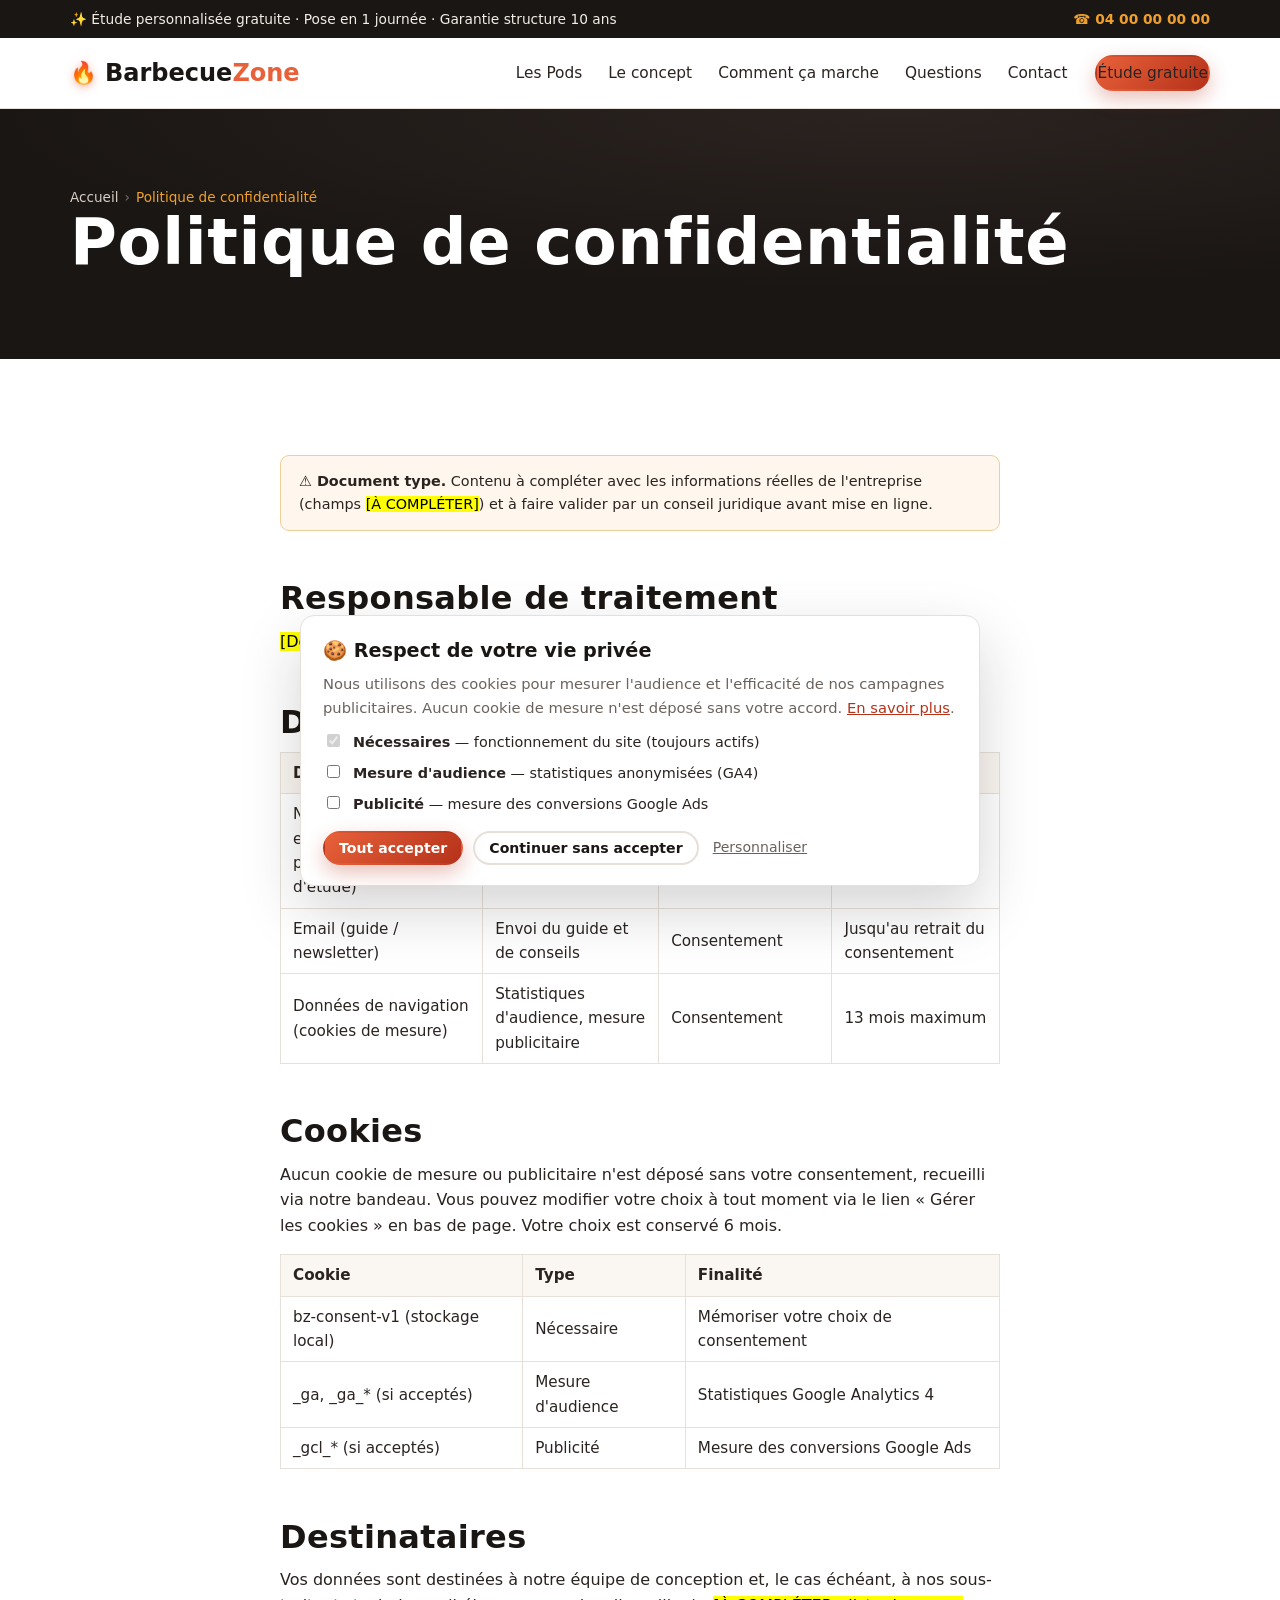
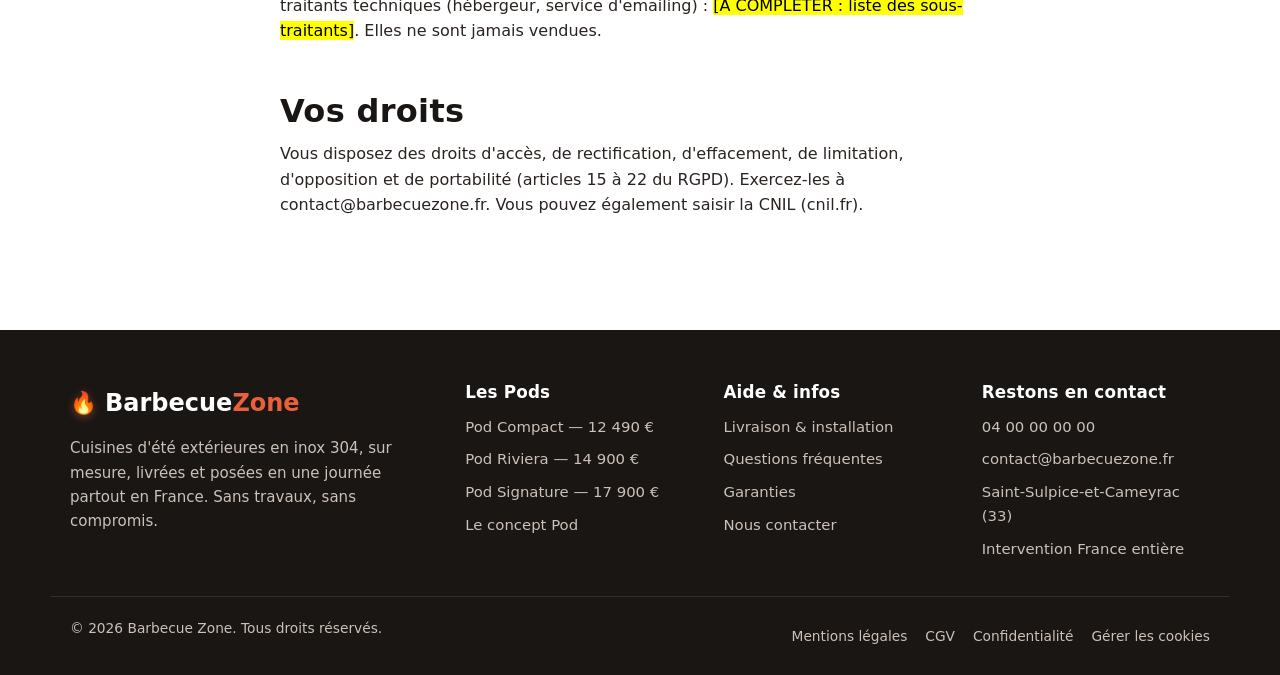
<file: barbecue-zone-website/confidentialite.html>
<!DOCTYPE html>
<html lang="fr">
<head>
  <meta charset="UTF-8" />
  <meta name="viewport" content="width=device-width, initial-scale=1.0" />
  <title>Politique de confidentialité et cookies | Barbecue Zone</title>
  <meta name="description" content="Politique de confidentialité de Barbecue Zone : données collectées, finalités, durées de conservation, droits RGPD et cookies." />
  <meta name="robots" content="noindex, follow" />
  <link rel="canonical" href="https://www.barbecuezone.fr/confidentialite.html" />
  <meta property="og:type" content="website" />
  <meta property="og:site_name" content="Barbecue Zone" />
  <meta property="og:title" content="Politique de confidentialité et cookies | Barbecue Zone" />
  <meta property="og:description" content="Politique de confidentialité de Barbecue Zone : données collectées, finalités, durées de conservation, droits RGPD et cookies." />
  <meta property="og:url" content="https://www.barbecuezone.fr/confidentialite.html" />
  <meta property="og:image" content="https://www.barbecuezone.fr/assets/og-image.jpg" />
  <meta property="og:image:width" content="1200" />
  <meta property="og:image:height" content="630" />
  <meta property="og:locale" content="fr_FR" />
  <meta name="twitter:card" content="summary_large_image" />
  <meta name="twitter:image" content="https://www.barbecuezone.fr/assets/og-image.jpg" />
  <meta name="theme-color" content="#1a1614" />
  <link rel="icon" href="data:image/svg+xml,%3Csvg xmlns='http://www.w3.org/2000/svg' viewBox='0 0 32 32'%3E%3Ctext y='26' font-size='26'%3E%F0%9F%94%A5%3C/text%3E%3C/svg%3E" />
  <!-- Polices auto-hébergées : voir assets/fonts/README.md -->
  <link rel="stylesheet" href="assets/css/styles.css" />
</head>
<body>
  <a class="skip-link" href="#main">Aller au contenu principal</a>

  <div class="announce">
    <div class="wrap announce__inner">
      <span>✨ Étude personnalisée gratuite · Pose en 1 journée · Garantie structure 10 ans</span>
      <a href="tel:+33400000000" class="announce__phone">☎ 04 00 00 00 00</a>
    </div>
  </div>

  <header class="site-header" id="top">
    <div class="wrap header__inner">
      <a href="index.html" class="brand" aria-label="Barbecue Zone, accueil">
        <span class="brand__flame" aria-hidden="true">🔥</span>
        <span class="brand__text">Barbecue<span class="brand__accent">Zone</span></span>
      </a>
      <button type="button" class="nav-toggle" id="navToggle" aria-expanded="false" aria-controls="primaryNav" aria-label="Ouvrir le menu">
        <span></span><span></span><span></span>
      </button>
      <nav class="primary-nav" id="primaryNav" aria-label="Navigation principale">
        <ul>
          <li><a href="index.html#pods">Les Pods</a></li>
          <li><a href="index.html#concept">Le concept</a></li>
          <li><a href="index.html#processus">Comment ça marche</a></li>
          <li><a href="index.html#faq">Questions</a></li>
          <li><a href="index.html#etude">Contact</a></li>
        </ul>
        <a href="index.html#etude" class="btn btn--primary nav-cta">Étude gratuite</a>
      </nav>
    </div>
  </header>

  <main id="main">
    <section class="page-hero">
      <div class="wrap">
        <nav class="breadcrumb" aria-label="Fil d'Ariane">
          <ol>
            <li><a href="index.html">Accueil</a></li>
            <li><span aria-current="page">Politique de confidentialité</span></li>
          </ol>
        </nav>
        <h1>Politique de confidentialité</h1>
      </div>
    </section>
    <section class="section">
      <div class="wrap prose">
        <p class="legal-notice"><strong>⚠️ Document type.</strong> Contenu à compléter avec les informations réelles de l'entreprise
          (champs <mark>[À COMPLÉTER]</mark>) et à faire valider par un conseil juridique avant mise en ligne.</p>
        
        <h2>Responsable de traitement</h2>
        <p><mark>[Dénomination sociale, adresse]</mark> — contact : <a href="mailto:contact@barbecuezone.fr">contact@barbecuezone.fr</a>.</p>
        <h2>Données collectées et finalités</h2>
        <table><tbody>
          <tr><th scope="col">Données</th><th scope="col">Finalité</th><th scope="col">Base légale</th><th scope="col">Durée</th></tr>
          <tr><td>Nom, téléphone, email, code postal, projet (formulaire d'étude)</td><td>Réaliser l'étude demandée et vous recontacter</td><td>Mesures précontractuelles</td><td>3 ans après le dernier contact</td></tr>
          <tr><td>Email (guide / newsletter)</td><td>Envoi du guide et de conseils</td><td>Consentement</td><td>Jusqu'au retrait du consentement</td></tr>
          <tr><td>Données de navigation (cookies de mesure)</td><td>Statistiques d'audience, mesure publicitaire</td><td>Consentement</td><td>13 mois maximum</td></tr>
        </tbody></table>
        <h2>Cookies</h2>
        <p>Aucun cookie de mesure ou publicitaire n'est déposé sans votre consentement, recueilli via notre
        bandeau. Vous pouvez modifier votre choix à tout moment via le lien
        « <a href="#" data-open-consent>Gérer les cookies</a> » en bas de page. Votre choix est conservé 6 mois.</p>
        <table><tbody>
          <tr><th scope="col">Cookie</th><th scope="col">Type</th><th scope="col">Finalité</th></tr>
          <tr><td>bz-consent-v1 (stockage local)</td><td>Nécessaire</td><td>Mémoriser votre choix de consentement</td></tr>
          <tr><td>_ga, _ga_* (si acceptés)</td><td>Mesure d'audience</td><td>Statistiques Google Analytics 4</td></tr>
          <tr><td>_gcl_* (si acceptés)</td><td>Publicité</td><td>Mesure des conversions Google Ads</td></tr>
        </tbody></table>
        <h2>Destinataires</h2>
        <p>Vos données sont destinées à notre équipe de conception et, le cas échéant, à nos sous-traitants
        techniques (hébergeur, service d'emailing) : <mark>[À COMPLÉTER : liste des sous-traitants]</mark>.
        Elles ne sont jamais vendues.</p>
        <h2>Vos droits</h2>
        <p>Vous disposez des droits d'accès, de rectification, d'effacement, de limitation, d'opposition et de
        portabilité (articles 15 à 22 du RGPD). Exercez-les à
        <a href="mailto:contact@barbecuezone.fr">contact@barbecuezone.fr</a>. Vous pouvez également saisir la
        CNIL (cnil.fr).</p>
      </div>
    </section>
  </main>

  <footer class="site-footer">
    <div class="wrap footer__grid">
      <div class="footer__brand">
        <a href="index.html" class="brand brand--light">
          <span class="brand__flame" aria-hidden="true">🔥</span>
          <span class="brand__text">Barbecue<span class="brand__accent">Zone</span></span>
        </a>
        <p>Cuisines d'été extérieures en inox 304, sur mesure, livrées et posées en une journée partout en France. Sans travaux, sans compromis.</p>
      </div>
      <nav class="footer__col" aria-label="Les Pods">
        <h3>Les Pods</h3>
        <ul>
          <li><a href="pod-compact.html">Pod Compact — 12 490 €</a></li>
          <li><a href="pod-riviera.html">Pod Riviera — 14 900 €</a></li>
          <li><a href="pod-signature.html">Pod Signature — 17 900 €</a></li>
          <li><a href="index.html#concept">Le concept Pod</a></li>
        </ul>
      </nav>
      <nav class="footer__col" aria-label="Aide">
        <h3>Aide &amp; infos</h3>
        <ul>
          <li><a href="index.html#processus">Livraison &amp; installation</a></li>
          <li><a href="index.html#faq">Questions fréquentes</a></li>
          <li><a href="index.html#faq">Garanties</a></li>
          <li><a href="index.html#etude">Nous contacter</a></li>
        </ul>
      </nav>
      <div class="footer__col">
        <h3>Restons en contact</h3>
        <ul>
          <li><a href="tel:+33400000000">04 00 00 00 00</a></li>
          <li><a href="mailto:contact@barbecuezone.fr">contact@barbecuezone.fr</a></li>
          <li>Saint-Sulpice-et-Cameyrac (33)</li>
          <li>Intervention France entière</li>
        </ul>
      </div>
    </div>
    <div class="wrap footer__bottom">
      <p>© <span id="year">2026</span> Barbecue Zone. Tous droits réservés.</p>
      <ul>
        <li><a href="mentions-legales.html">Mentions légales</a></li>
        <li><a href="cgv.html">CGV</a></li>
        <li><a href="confidentialite.html">Confidentialité</a></li>
        <li><a href="#" data-open-consent>Gérer les cookies</a></li>
      </ul>
    </div>
  </footer>

  <nav class="mobile-cta" aria-label="Actions rapides">
    <a class="mobile-cta__call" href="tel:+33400000000">📞 Appeler</a>
    <a class="mobile-cta__shop" href="index.html#etude">✨ Étude gratuite</a>
  </nav>

  <script src="assets/js/config.js"></script>
  <script src="assets/js/consent.js"></script>
  <script src="assets/js/main.js" defer></script>
</body>
</html>
</file>
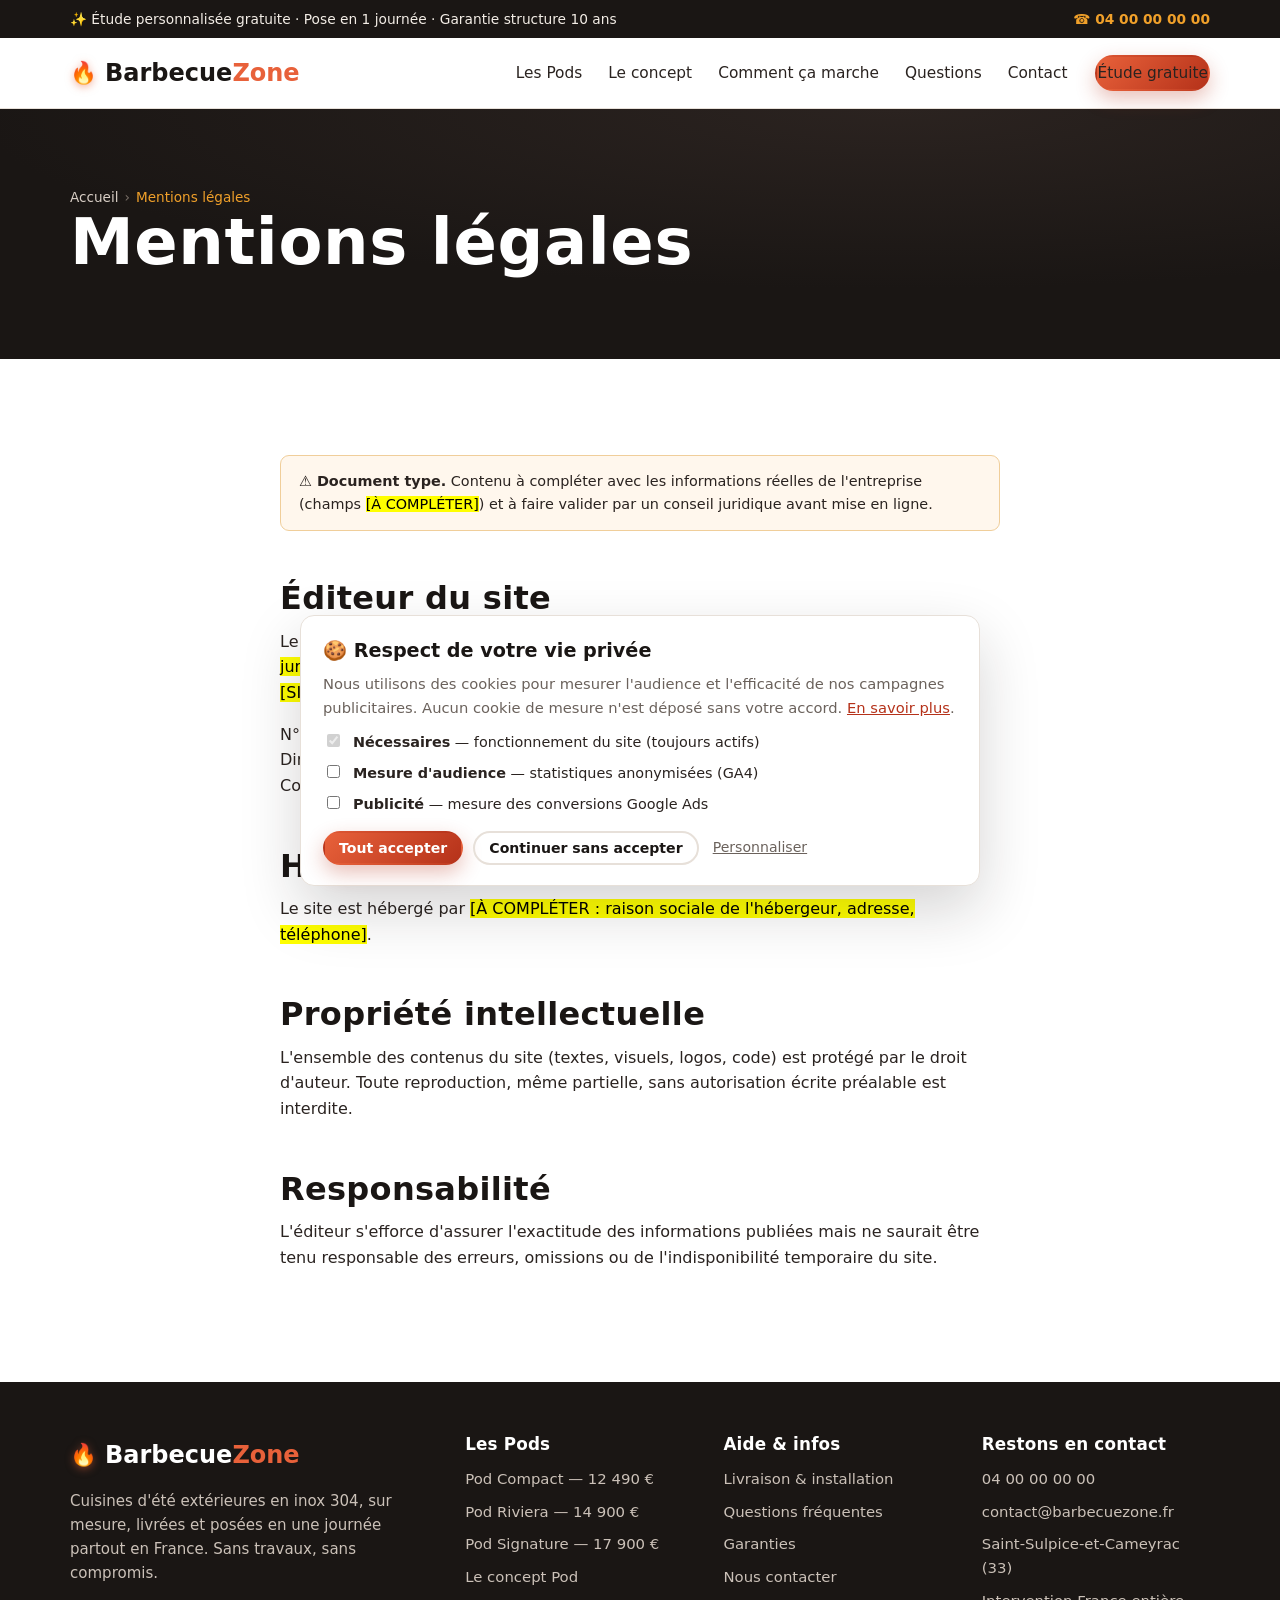
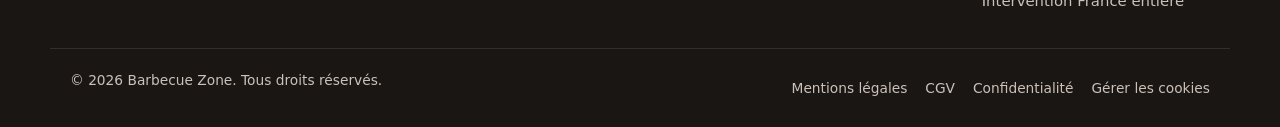
<file: barbecue-zone-website/mentions-legales.html>
<!DOCTYPE html>
<html lang="fr">
<head>
  <meta charset="UTF-8" />
  <meta name="viewport" content="width=device-width, initial-scale=1.0" />
  <title>Mentions légales | Barbecue Zone</title>
  <meta name="description" content="Mentions légales du site barbecuezone.fr : éditeur, hébergeur, propriété intellectuelle." />
  <meta name="robots" content="noindex, follow" />
  <link rel="canonical" href="https://www.barbecuezone.fr/mentions-legales.html" />
  <meta property="og:type" content="website" />
  <meta property="og:site_name" content="Barbecue Zone" />
  <meta property="og:title" content="Mentions légales | Barbecue Zone" />
  <meta property="og:description" content="Mentions légales du site barbecuezone.fr : éditeur, hébergeur, propriété intellectuelle." />
  <meta property="og:url" content="https://www.barbecuezone.fr/mentions-legales.html" />
  <meta property="og:image" content="https://www.barbecuezone.fr/assets/og-image.jpg" />
  <meta property="og:image:width" content="1200" />
  <meta property="og:image:height" content="630" />
  <meta property="og:locale" content="fr_FR" />
  <meta name="twitter:card" content="summary_large_image" />
  <meta name="twitter:image" content="https://www.barbecuezone.fr/assets/og-image.jpg" />
  <meta name="theme-color" content="#1a1614" />
  <link rel="icon" href="data:image/svg+xml,%3Csvg xmlns='http://www.w3.org/2000/svg' viewBox='0 0 32 32'%3E%3Ctext y='26' font-size='26'%3E%F0%9F%94%A5%3C/text%3E%3C/svg%3E" />
  <!-- Polices auto-hébergées : voir assets/fonts/README.md -->
  <link rel="stylesheet" href="assets/css/styles.css" />
</head>
<body>
  <a class="skip-link" href="#main">Aller au contenu principal</a>

  <div class="announce">
    <div class="wrap announce__inner">
      <span>✨ Étude personnalisée gratuite · Pose en 1 journée · Garantie structure 10 ans</span>
      <a href="tel:+33400000000" class="announce__phone">☎ 04 00 00 00 00</a>
    </div>
  </div>

  <header class="site-header" id="top">
    <div class="wrap header__inner">
      <a href="index.html" class="brand" aria-label="Barbecue Zone, accueil">
        <span class="brand__flame" aria-hidden="true">🔥</span>
        <span class="brand__text">Barbecue<span class="brand__accent">Zone</span></span>
      </a>
      <button type="button" class="nav-toggle" id="navToggle" aria-expanded="false" aria-controls="primaryNav" aria-label="Ouvrir le menu">
        <span></span><span></span><span></span>
      </button>
      <nav class="primary-nav" id="primaryNav" aria-label="Navigation principale">
        <ul>
          <li><a href="index.html#pods">Les Pods</a></li>
          <li><a href="index.html#concept">Le concept</a></li>
          <li><a href="index.html#processus">Comment ça marche</a></li>
          <li><a href="index.html#faq">Questions</a></li>
          <li><a href="index.html#etude">Contact</a></li>
        </ul>
        <a href="index.html#etude" class="btn btn--primary nav-cta">Étude gratuite</a>
      </nav>
    </div>
  </header>

  <main id="main">
    <section class="page-hero">
      <div class="wrap">
        <nav class="breadcrumb" aria-label="Fil d'Ariane">
          <ol>
            <li><a href="index.html">Accueil</a></li>
            <li><span aria-current="page">Mentions légales</span></li>
          </ol>
        </nav>
        <h1>Mentions légales</h1>
      </div>
    </section>
    <section class="section">
      <div class="wrap prose">
        <p class="legal-notice"><strong>⚠️ Document type.</strong> Contenu à compléter avec les informations réelles de l'entreprise
          (champs <mark>[À COMPLÉTER]</mark>) et à faire valider par un conseil juridique avant mise en ligne.</p>
        
        <h2>Éditeur du site</h2>
        <p>Le site <strong>barbecuezone.fr</strong> est édité par <mark>[À COMPLÉTER : dénomination sociale]</mark>,
        <mark>[forme juridique]</mark> au capital de <mark>[montant]</mark> €, immatriculée au RCS de
        <mark>[ville]</mark> sous le numéro <mark>[SIREN]</mark>, dont le siège social est situé
        <mark>[adresse complète]</mark>.</p>
        <p>N° de TVA intracommunautaire : <mark>[À COMPLÉTER]</mark><br>
        Directeur de la publication : <mark>[nom du dirigeant]</mark><br>
        Contact : <a href="mailto:contact@barbecuezone.fr">contact@barbecuezone.fr</a> · 04 00 00 00 00</p>
        <h2>Hébergement</h2>
        <p>Le site est hébergé par <mark>[À COMPLÉTER : raison sociale de l'hébergeur, adresse, téléphone]</mark>.</p>
        <h2>Propriété intellectuelle</h2>
        <p>L'ensemble des contenus du site (textes, visuels, logos, code) est protégé par le droit d'auteur.
        Toute reproduction, même partielle, sans autorisation écrite préalable est interdite.</p>
        <h2>Responsabilité</h2>
        <p>L'éditeur s'efforce d'assurer l'exactitude des informations publiées mais ne saurait être tenu
        responsable des erreurs, omissions ou de l'indisponibilité temporaire du site.</p>
      </div>
    </section>
  </main>

  <footer class="site-footer">
    <div class="wrap footer__grid">
      <div class="footer__brand">
        <a href="index.html" class="brand brand--light">
          <span class="brand__flame" aria-hidden="true">🔥</span>
          <span class="brand__text">Barbecue<span class="brand__accent">Zone</span></span>
        </a>
        <p>Cuisines d'été extérieures en inox 304, sur mesure, livrées et posées en une journée partout en France. Sans travaux, sans compromis.</p>
      </div>
      <nav class="footer__col" aria-label="Les Pods">
        <h3>Les Pods</h3>
        <ul>
          <li><a href="pod-compact.html">Pod Compact — 12 490 €</a></li>
          <li><a href="pod-riviera.html">Pod Riviera — 14 900 €</a></li>
          <li><a href="pod-signature.html">Pod Signature — 17 900 €</a></li>
          <li><a href="index.html#concept">Le concept Pod</a></li>
        </ul>
      </nav>
      <nav class="footer__col" aria-label="Aide">
        <h3>Aide &amp; infos</h3>
        <ul>
          <li><a href="index.html#processus">Livraison &amp; installation</a></li>
          <li><a href="index.html#faq">Questions fréquentes</a></li>
          <li><a href="index.html#faq">Garanties</a></li>
          <li><a href="index.html#etude">Nous contacter</a></li>
        </ul>
      </nav>
      <div class="footer__col">
        <h3>Restons en contact</h3>
        <ul>
          <li><a href="tel:+33400000000">04 00 00 00 00</a></li>
          <li><a href="mailto:contact@barbecuezone.fr">contact@barbecuezone.fr</a></li>
          <li>Saint-Sulpice-et-Cameyrac (33)</li>
          <li>Intervention France entière</li>
        </ul>
      </div>
    </div>
    <div class="wrap footer__bottom">
      <p>© <span id="year">2026</span> Barbecue Zone. Tous droits réservés.</p>
      <ul>
        <li><a href="mentions-legales.html">Mentions légales</a></li>
        <li><a href="cgv.html">CGV</a></li>
        <li><a href="confidentialite.html">Confidentialité</a></li>
        <li><a href="#" data-open-consent>Gérer les cookies</a></li>
      </ul>
    </div>
  </footer>

  <nav class="mobile-cta" aria-label="Actions rapides">
    <a class="mobile-cta__call" href="tel:+33400000000">📞 Appeler</a>
    <a class="mobile-cta__shop" href="index.html#etude">✨ Étude gratuite</a>
  </nav>

  <script src="assets/js/config.js"></script>
  <script src="assets/js/consent.js"></script>
  <script src="assets/js/main.js" defer></script>
</body>
</html>
</file>
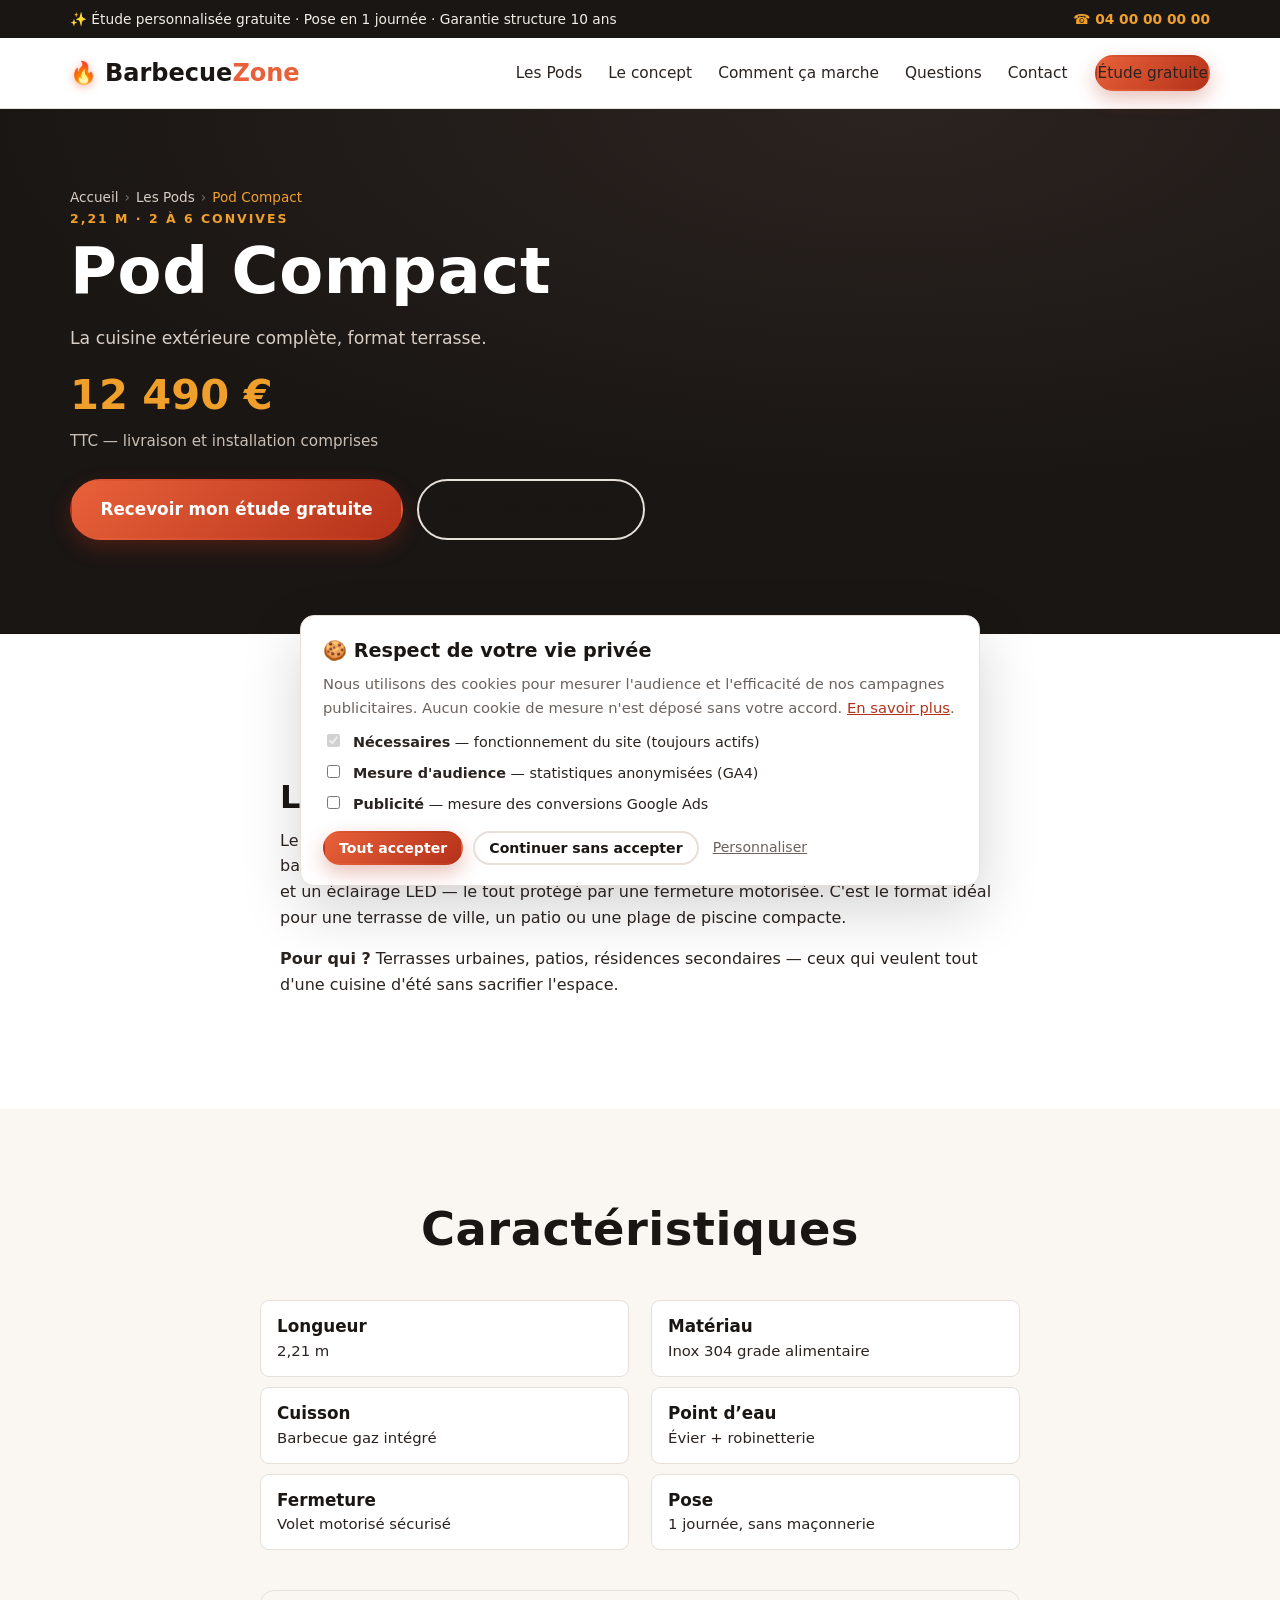
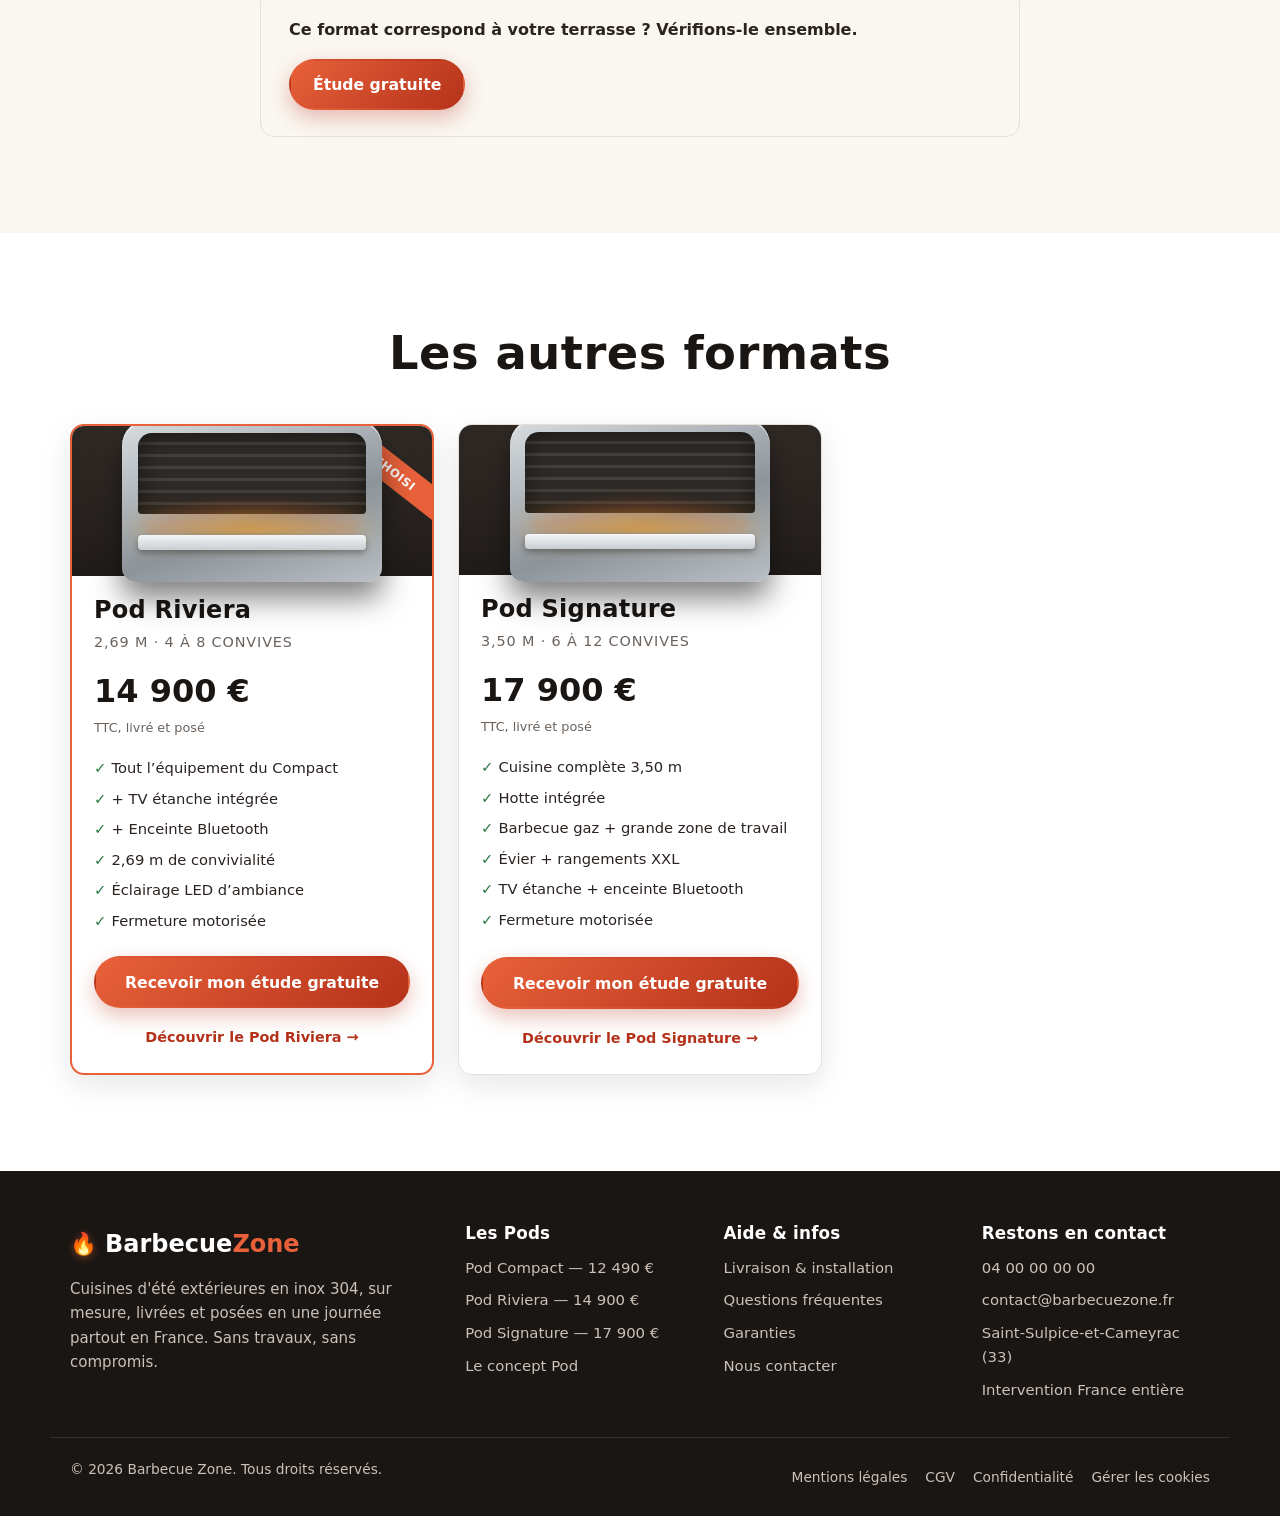
<file: barbecue-zone-website/pod-compact.html>
<!DOCTYPE html>
<html lang="fr">
<head>
  <meta charset="UTF-8" />
  <meta name="viewport" content="width=device-width, initial-scale=1.0" />
  <title>Pod Compact — Cuisine d’été extérieure compacte en inox 304 | Barbecue Zone</title>
  <meta name="description" content="Le Pod Compact : cuisine d'été extérieure fermée de 2,21 m en inox 304, barbecue gaz, évier, rangements, LED, fermeture motorisée. 12 490 € TTC posé. Étude gratuite." />
  <meta name="robots" content="index, follow" />
  <link rel="canonical" href="https://www.barbecuezone.fr/pod-compact.html" />
  <meta property="og:type" content="website" />
  <meta property="og:site_name" content="Barbecue Zone" />
  <meta property="og:title" content="Pod Compact — Cuisine d’été extérieure compacte en inox 304 | Barbecue Zone" />
  <meta property="og:description" content="Le Pod Compact : cuisine d'été extérieure fermée de 2,21 m en inox 304, barbecue gaz, évier, rangements, LED, fermeture motorisée. 12 490 € TTC posé. Étude gratuite." />
  <meta property="og:url" content="https://www.barbecuezone.fr/pod-compact.html" />
  <meta property="og:image" content="https://www.barbecuezone.fr/assets/og-image.jpg" />
  <meta property="og:image:width" content="1200" />
  <meta property="og:image:height" content="630" />
  <meta property="og:locale" content="fr_FR" />
  <meta name="twitter:card" content="summary_large_image" />
  <meta name="twitter:image" content="https://www.barbecuezone.fr/assets/og-image.jpg" />
  <meta name="theme-color" content="#1a1614" />
  <link rel="icon" href="data:image/svg+xml,%3Csvg xmlns='http://www.w3.org/2000/svg' viewBox='0 0 32 32'%3E%3Ctext y='26' font-size='26'%3E%F0%9F%94%A5%3C/text%3E%3C/svg%3E" />
  <!-- Polices auto-hébergées : voir assets/fonts/README.md -->
  <link rel="stylesheet" href="assets/css/styles.css" />
  <script type="application/ld+json">
  {"@context":"https://schema.org","@type":"BreadcrumbList","itemListElement":[{"@type":"ListItem","position":1,"name":"Accueil","item":"https://www.barbecuezone.fr/"},{"@type":"ListItem","position":2,"name":"Les Pods","item":"https://www.barbecuezone.fr/#pods"},{"@type":"ListItem","position":3,"name":"Pod Compact","item":"https://www.barbecuezone.fr/pod-compact.html"}]}
  </script>
  <script type="application/ld+json">
  {"@context":"https://schema.org","@type":"Product","name":"Pod Compact","description":"Le Pod Compact : cuisine d'été extérieure fermée de 2,21 m en inox 304, barbecue gaz, évier, rangements, LED, fermeture motorisée. 12 490 € TTC posé. Étude gratuite.","image":"https://www.barbecuezone.fr/assets/og-image.jpg","brand":{"@type":"Brand","name":"Barbecue Zone"},"offers":{"@type":"Offer","url":"https://www.barbecuezone.fr/pod-compact.html","priceCurrency":"EUR","price":"12490","availability":"https://schema.org/InStock","itemCondition":"https://schema.org/NewCondition"}}
  </script>
</head>
<body>
  <a class="skip-link" href="#main">Aller au contenu principal</a>

  <div class="announce">
    <div class="wrap announce__inner">
      <span>✨ Étude personnalisée gratuite · Pose en 1 journée · Garantie structure 10 ans</span>
      <a href="tel:+33400000000" class="announce__phone">☎ 04 00 00 00 00</a>
    </div>
  </div>

  <header class="site-header" id="top">
    <div class="wrap header__inner">
      <a href="index.html" class="brand" aria-label="Barbecue Zone, accueil">
        <span class="brand__flame" aria-hidden="true">🔥</span>
        <span class="brand__text">Barbecue<span class="brand__accent">Zone</span></span>
      </a>
      <button type="button" class="nav-toggle" id="navToggle" aria-expanded="false" aria-controls="primaryNav" aria-label="Ouvrir le menu">
        <span></span><span></span><span></span>
      </button>
      <nav class="primary-nav" id="primaryNav" aria-label="Navigation principale">
        <ul>
          <li><a href="index.html#pods">Les Pods</a></li>
          <li><a href="index.html#concept">Le concept</a></li>
          <li><a href="index.html#processus">Comment ça marche</a></li>
          <li><a href="index.html#faq">Questions</a></li>
          <li><a href="index.html#etude">Contact</a></li>
        </ul>
        <a href="index.html#etude" class="btn btn--primary nav-cta">Étude gratuite</a>
      </nav>
    </div>
  </header>

  <main id="main">
    <section class="page-hero">
      <div class="wrap">
        <nav class="breadcrumb" aria-label="Fil d'Ariane">
          <ol>
            <li><a href="index.html">Accueil</a></li>
            <li><a href="index.html#pods">Les Pods</a></li>
            <li><span aria-current="page">Pod Compact</span></li>
          </ol>
        </nav>
        <div class="pod-hero">
          <div>
            <p class="eyebrow">2,21 m · 2 à 6 convives</p>
            <h1>Pod Compact</h1>
            <p class="page-hero__lead">La cuisine extérieure complète, format terrasse.</p>
            <p class="pod-hero__price">12 490 € <small>TTC — livraison et installation comprises</small></p>
            <div class="hero__actions">
              <a href="index.html#etude" class="btn btn--primary btn--lg">Recevoir mon étude gratuite</a>
              <a href="tel:+33400000000" class="btn btn--ghost btn--lg">☎ 04 00 00 00 00</a>
            </div>
          </div>
          <div class="pod-visual" aria-hidden="true">
            <div>
              <div class="pod"><span class="pod__glow"></span></div>
              <div class="pod__base"></div>
            </div>
          </div>
        </div>
      </div>
    </section>

    <section class="section">
      <div class="wrap prose">
        <h2>Le Pod Compact en deux mots</h2>
        <p>Le Pod Compact concentre l'essentiel d'une vraie cuisine d'été sur 2,21 mètres :
      un barbecue gaz professionnel, un évier avec plan de travail inox, des rangements fermés
      et un éclairage LED — le tout protégé par une fermeture motorisée. C'est le format idéal
      pour une terrasse de ville, un patio ou une plage de piscine compacte.</p>
        <p><strong>Pour qui ?</strong> Terrasses urbaines, patios, résidences secondaires — ceux qui veulent tout d'une cuisine d'été sans sacrifier l'espace.</p>
      </div>
    </section>

    <section class="section section--alt">
      <div class="wrap">
        <header class="section__head"><h2>Caractéristiques</h2></header>
        <ul class="spec-list" style="max-width:760px;margin-inline:auto">
          <li><strong>Longueur</strong>2,21 m</li>
          <li><strong>Matériau</strong>Inox 304 grade alimentaire</li>
          <li><strong>Cuisson</strong>Barbecue gaz intégré</li>
          <li><strong>Point d’eau</strong>Évier + robinetterie</li>
          <li><strong>Fermeture</strong>Volet motorisé sécurisé</li>
          <li><strong>Pose</strong>1 journée, sans maçonnerie</li>
        </ul>
        <div class="cta-inline" style="max-width:760px;margin-inline:auto">
          <p>Ce format correspond à votre terrasse ? Vérifions-le ensemble.</p>
          <a href="index.html#etude" class="btn btn--primary">Étude gratuite</a>
        </div>
      </div>
    </section>

    <section class="section">
      <div class="wrap">
        <header class="section__head"><h2>Les autres formats</h2></header>
        <div class="pod-grid">
          <article class="pod-card pod-card--featured">
            <span class="pod-card__flag">Le plus choisi</span>
            <div class="pod-card__media"><div class="pod" aria-hidden="true"><span class="pod__glow"></span></div></div>
            <div class="pod-card__body">
              <h3>Pod Riviera</h3>
              <p class="pod-card__dim">2,69 m · 4 à 8 convives</p>
              <p class="pod-card__price">14 900 € <small>TTC, livré et posé</small></p>
              <ul class="pod-card__feats">
                <li>Tout l’équipement du Compact</li>
                <li>+ TV étanche intégrée</li>
                <li>+ Enceinte Bluetooth</li>
                <li>2,69 m de convivialité</li>
                <li>Éclairage LED d’ambiance</li>
                <li>Fermeture motorisée</li>
              </ul>
              <a href="index.html#etude" class="btn btn--primary" data-pod="Pod Riviera">Recevoir mon étude gratuite</a>
              <a href="pod-riviera.html" class="pod-card__more">Découvrir le Pod Riviera →</a>
            </div>
          </article>
          <article class="pod-card">
            
            <div class="pod-card__media"><div class="pod" aria-hidden="true"><span class="pod__glow"></span></div></div>
            <div class="pod-card__body">
              <h3>Pod Signature</h3>
              <p class="pod-card__dim">3,50 m · 6 à 12 convives</p>
              <p class="pod-card__price">17 900 € <small>TTC, livré et posé</small></p>
              <ul class="pod-card__feats">
                <li>Cuisine complète 3,50 m</li>
                <li>Hotte intégrée</li>
                <li>Barbecue gaz + grande zone de travail</li>
                <li>Évier + rangements XXL</li>
                <li>TV étanche + enceinte Bluetooth</li>
                <li>Fermeture motorisée</li>
              </ul>
              <a href="index.html#etude" class="btn btn--primary" data-pod="Pod Signature">Recevoir mon étude gratuite</a>
              <a href="pod-signature.html" class="pod-card__more">Découvrir le Pod Signature →</a>
            </div>
          </article>
        </div>
      </div>
    </section>
  </main>

  <footer class="site-footer">
    <div class="wrap footer__grid">
      <div class="footer__brand">
        <a href="index.html" class="brand brand--light">
          <span class="brand__flame" aria-hidden="true">🔥</span>
          <span class="brand__text">Barbecue<span class="brand__accent">Zone</span></span>
        </a>
        <p>Cuisines d'été extérieures en inox 304, sur mesure, livrées et posées en une journée partout en France. Sans travaux, sans compromis.</p>
      </div>
      <nav class="footer__col" aria-label="Les Pods">
        <h3>Les Pods</h3>
        <ul>
          <li><a href="pod-compact.html">Pod Compact — 12 490 €</a></li>
          <li><a href="pod-riviera.html">Pod Riviera — 14 900 €</a></li>
          <li><a href="pod-signature.html">Pod Signature — 17 900 €</a></li>
          <li><a href="index.html#concept">Le concept Pod</a></li>
        </ul>
      </nav>
      <nav class="footer__col" aria-label="Aide">
        <h3>Aide &amp; infos</h3>
        <ul>
          <li><a href="index.html#processus">Livraison &amp; installation</a></li>
          <li><a href="index.html#faq">Questions fréquentes</a></li>
          <li><a href="index.html#faq">Garanties</a></li>
          <li><a href="index.html#etude">Nous contacter</a></li>
        </ul>
      </nav>
      <div class="footer__col">
        <h3>Restons en contact</h3>
        <ul>
          <li><a href="tel:+33400000000">04 00 00 00 00</a></li>
          <li><a href="mailto:contact@barbecuezone.fr">contact@barbecuezone.fr</a></li>
          <li>Saint-Sulpice-et-Cameyrac (33)</li>
          <li>Intervention France entière</li>
        </ul>
      </div>
    </div>
    <div class="wrap footer__bottom">
      <p>© <span id="year">2026</span> Barbecue Zone. Tous droits réservés.</p>
      <ul>
        <li><a href="mentions-legales.html">Mentions légales</a></li>
        <li><a href="cgv.html">CGV</a></li>
        <li><a href="confidentialite.html">Confidentialité</a></li>
        <li><a href="#" data-open-consent>Gérer les cookies</a></li>
      </ul>
    </div>
  </footer>

  <nav class="mobile-cta" aria-label="Actions rapides">
    <a class="mobile-cta__call" href="tel:+33400000000">📞 Appeler</a>
    <a class="mobile-cta__shop" href="index.html#etude">✨ Étude gratuite</a>
  </nav>

  <script src="assets/js/config.js"></script>
  <script src="assets/js/consent.js"></script>
  <script src="assets/js/main.js" defer></script>
</body>
</html>
</file>
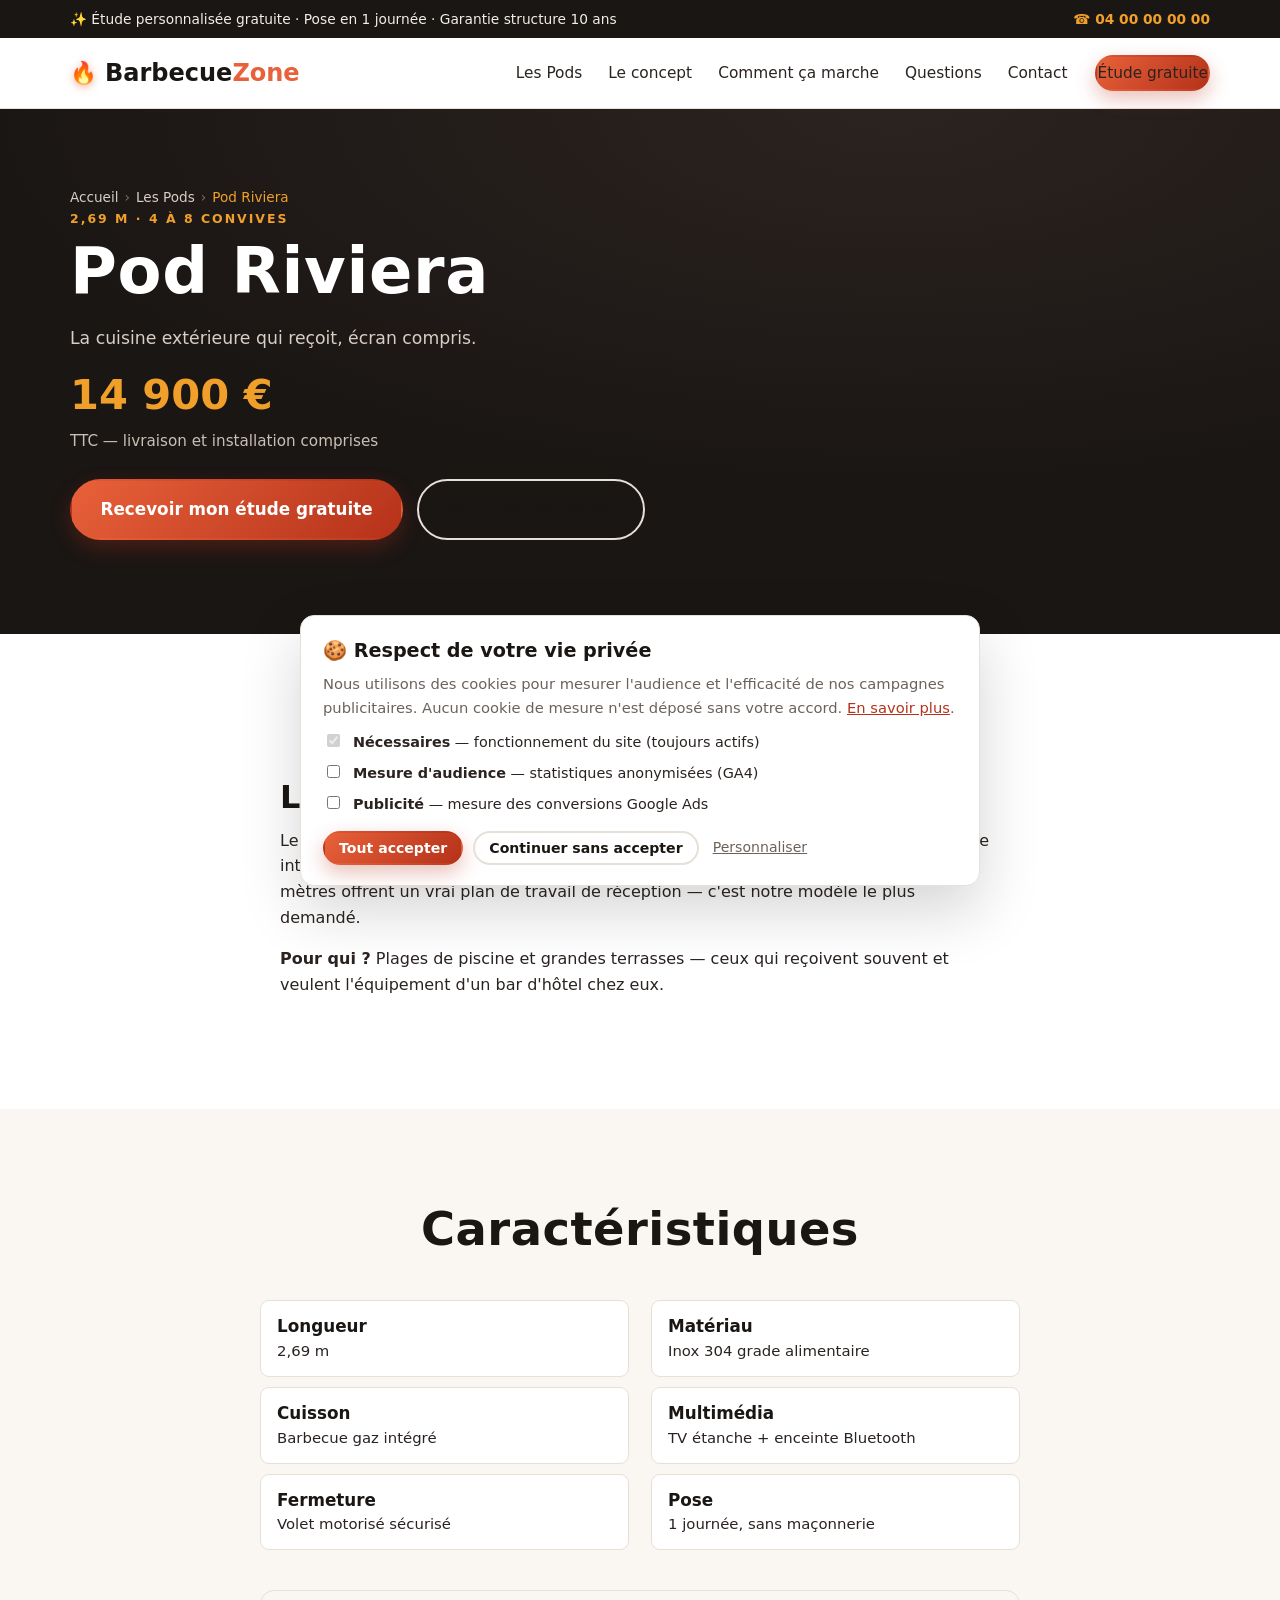
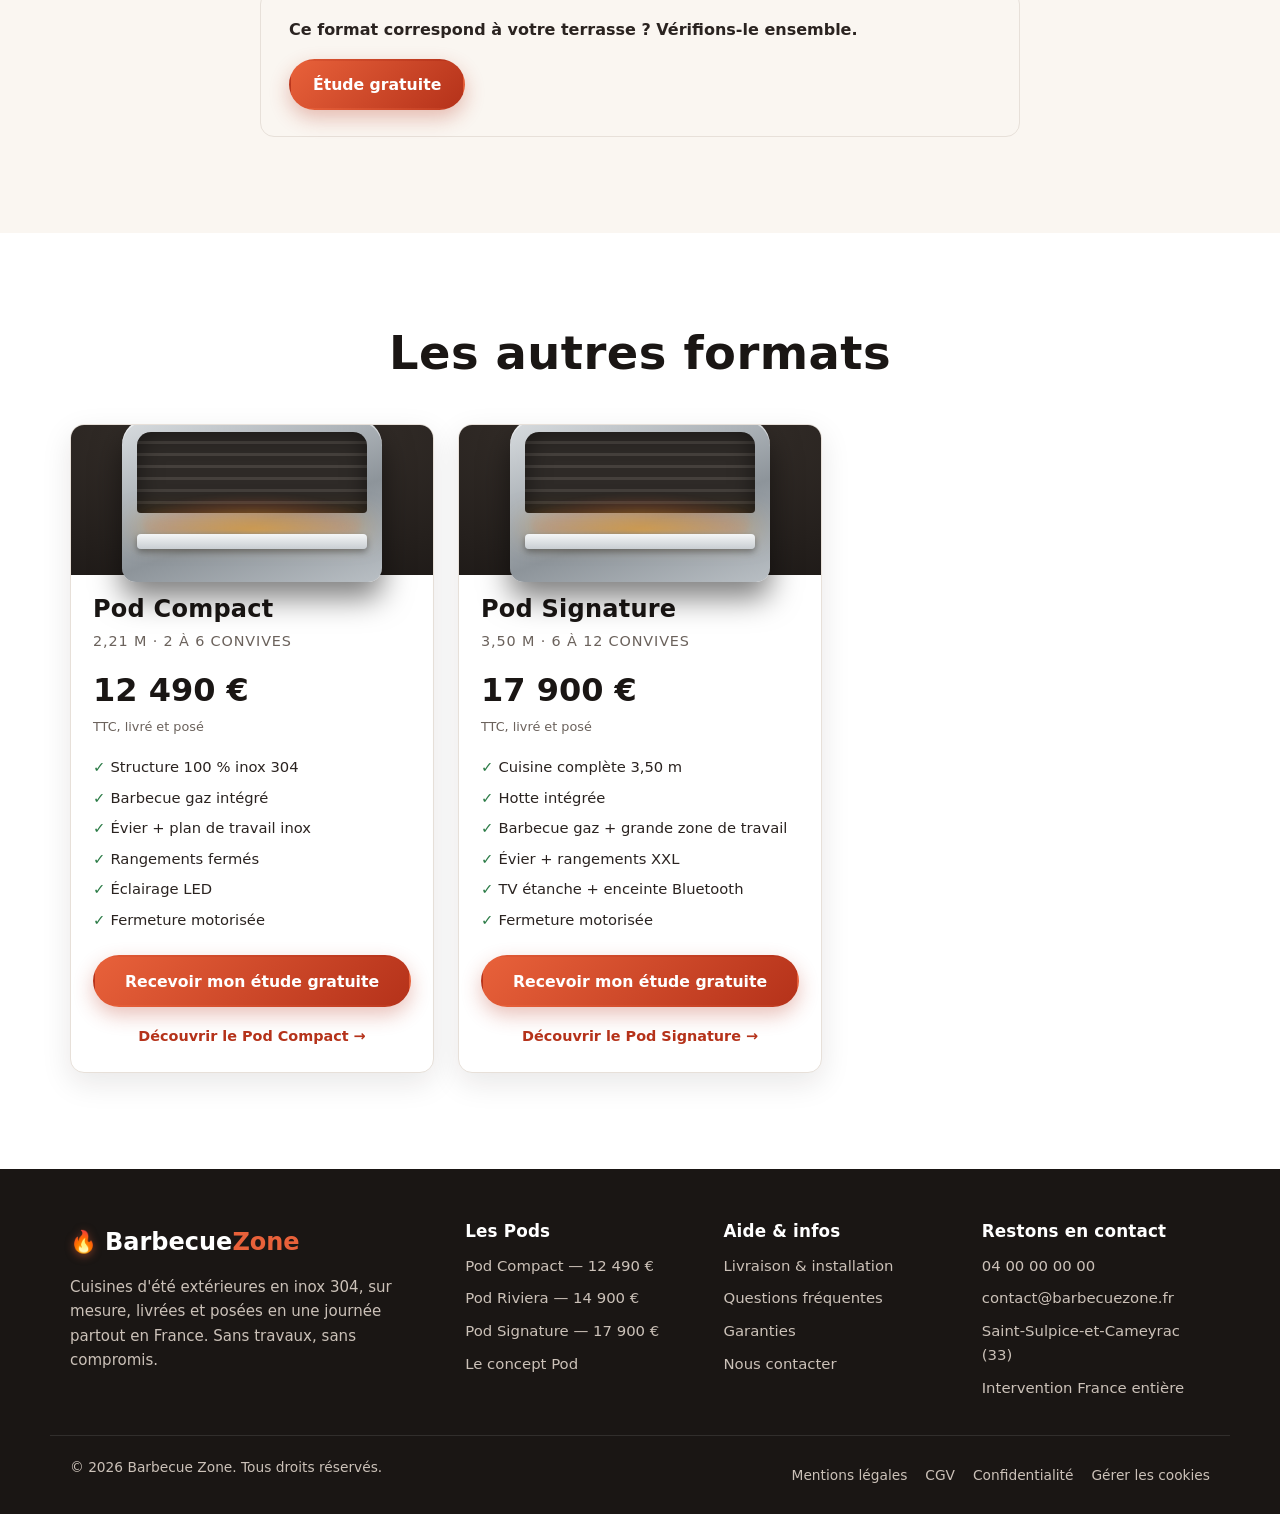
<file: barbecue-zone-website/pod-riviera.html>
<!DOCTYPE html>
<html lang="fr">
<head>
  <meta charset="UTF-8" />
  <meta name="viewport" content="width=device-width, initial-scale=1.0" />
  <title>Pod Riviera — Cuisine d’été extérieure avec TV étanche | Barbecue Zone</title>
  <meta name="description" content="Le Pod Riviera : cuisine d'été extérieure fermée de 2,69 m en inox 304 avec TV étanche et enceinte Bluetooth intégrées. 14 900 € TTC posé. Étude gratuite." />
  <meta name="robots" content="index, follow" />
  <link rel="canonical" href="https://www.barbecuezone.fr/pod-riviera.html" />
  <meta property="og:type" content="website" />
  <meta property="og:site_name" content="Barbecue Zone" />
  <meta property="og:title" content="Pod Riviera — Cuisine d’été extérieure avec TV étanche | Barbecue Zone" />
  <meta property="og:description" content="Le Pod Riviera : cuisine d'été extérieure fermée de 2,69 m en inox 304 avec TV étanche et enceinte Bluetooth intégrées. 14 900 € TTC posé. Étude gratuite." />
  <meta property="og:url" content="https://www.barbecuezone.fr/pod-riviera.html" />
  <meta property="og:image" content="https://www.barbecuezone.fr/assets/og-image.jpg" />
  <meta property="og:image:width" content="1200" />
  <meta property="og:image:height" content="630" />
  <meta property="og:locale" content="fr_FR" />
  <meta name="twitter:card" content="summary_large_image" />
  <meta name="twitter:image" content="https://www.barbecuezone.fr/assets/og-image.jpg" />
  <meta name="theme-color" content="#1a1614" />
  <link rel="icon" href="data:image/svg+xml,%3Csvg xmlns='http://www.w3.org/2000/svg' viewBox='0 0 32 32'%3E%3Ctext y='26' font-size='26'%3E%F0%9F%94%A5%3C/text%3E%3C/svg%3E" />
  <!-- Polices auto-hébergées : voir assets/fonts/README.md -->
  <link rel="stylesheet" href="assets/css/styles.css" />
  <script type="application/ld+json">
  {"@context":"https://schema.org","@type":"BreadcrumbList","itemListElement":[{"@type":"ListItem","position":1,"name":"Accueil","item":"https://www.barbecuezone.fr/"},{"@type":"ListItem","position":2,"name":"Les Pods","item":"https://www.barbecuezone.fr/#pods"},{"@type":"ListItem","position":3,"name":"Pod Riviera","item":"https://www.barbecuezone.fr/pod-riviera.html"}]}
  </script>
  <script type="application/ld+json">
  {"@context":"https://schema.org","@type":"Product","name":"Pod Riviera","description":"Le Pod Riviera : cuisine d'été extérieure fermée de 2,69 m en inox 304 avec TV étanche et enceinte Bluetooth intégrées. 14 900 € TTC posé. Étude gratuite.","image":"https://www.barbecuezone.fr/assets/og-image.jpg","brand":{"@type":"Brand","name":"Barbecue Zone"},"offers":{"@type":"Offer","url":"https://www.barbecuezone.fr/pod-riviera.html","priceCurrency":"EUR","price":"14900","availability":"https://schema.org/InStock","itemCondition":"https://schema.org/NewCondition"}}
  </script>
</head>
<body>
  <a class="skip-link" href="#main">Aller au contenu principal</a>

  <div class="announce">
    <div class="wrap announce__inner">
      <span>✨ Étude personnalisée gratuite · Pose en 1 journée · Garantie structure 10 ans</span>
      <a href="tel:+33400000000" class="announce__phone">☎ 04 00 00 00 00</a>
    </div>
  </div>

  <header class="site-header" id="top">
    <div class="wrap header__inner">
      <a href="index.html" class="brand" aria-label="Barbecue Zone, accueil">
        <span class="brand__flame" aria-hidden="true">🔥</span>
        <span class="brand__text">Barbecue<span class="brand__accent">Zone</span></span>
      </a>
      <button type="button" class="nav-toggle" id="navToggle" aria-expanded="false" aria-controls="primaryNav" aria-label="Ouvrir le menu">
        <span></span><span></span><span></span>
      </button>
      <nav class="primary-nav" id="primaryNav" aria-label="Navigation principale">
        <ul>
          <li><a href="index.html#pods">Les Pods</a></li>
          <li><a href="index.html#concept">Le concept</a></li>
          <li><a href="index.html#processus">Comment ça marche</a></li>
          <li><a href="index.html#faq">Questions</a></li>
          <li><a href="index.html#etude">Contact</a></li>
        </ul>
        <a href="index.html#etude" class="btn btn--primary nav-cta">Étude gratuite</a>
      </nav>
    </div>
  </header>

  <main id="main">
    <section class="page-hero">
      <div class="wrap">
        <nav class="breadcrumb" aria-label="Fil d'Ariane">
          <ol>
            <li><a href="index.html">Accueil</a></li>
            <li><a href="index.html#pods">Les Pods</a></li>
            <li><span aria-current="page">Pod Riviera</span></li>
          </ol>
        </nav>
        <div class="pod-hero">
          <div>
            <p class="eyebrow">2,69 m · 4 à 8 convives</p>
            <h1>Pod Riviera</h1>
            <p class="page-hero__lead">La cuisine extérieure qui reçoit, écran compris.</p>
            <p class="pod-hero__price">14 900 € <small>TTC — livraison et installation comprises</small></p>
            <div class="hero__actions">
              <a href="index.html#etude" class="btn btn--primary btn--lg">Recevoir mon étude gratuite</a>
              <a href="tel:+33400000000" class="btn btn--ghost btn--lg">☎ 04 00 00 00 00</a>
            </div>
          </div>
          <div class="pod-visual" aria-hidden="true">
            <div>
              <div class="pod"><span class="pod__glow"></span></div>
              <div class="pod__base"></div>
            </div>
          </div>
        </div>
      </div>
    </section>

    <section class="section">
      <div class="wrap prose">
        <h2>Le Pod Riviera en deux mots</h2>
        <p>Le Pod Riviera ajoute au Compact ce qui transforme un dîner en soirée : une TV étanche
      intégrée pour les soirs de match et une enceinte Bluetooth pour l'ambiance. Ses 2,69 mètres
      offrent un vrai plan de travail de réception — c'est notre modèle le plus demandé.</p>
        <p><strong>Pour qui ?</strong> Plages de piscine et grandes terrasses — ceux qui reçoivent souvent et veulent l'équipement d'un bar d'hôtel chez eux.</p>
      </div>
    </section>

    <section class="section section--alt">
      <div class="wrap">
        <header class="section__head"><h2>Caractéristiques</h2></header>
        <ul class="spec-list" style="max-width:760px;margin-inline:auto">
          <li><strong>Longueur</strong>2,69 m</li>
          <li><strong>Matériau</strong>Inox 304 grade alimentaire</li>
          <li><strong>Cuisson</strong>Barbecue gaz intégré</li>
          <li><strong>Multimédia</strong>TV étanche + enceinte Bluetooth</li>
          <li><strong>Fermeture</strong>Volet motorisé sécurisé</li>
          <li><strong>Pose</strong>1 journée, sans maçonnerie</li>
        </ul>
        <div class="cta-inline" style="max-width:760px;margin-inline:auto">
          <p>Ce format correspond à votre terrasse ? Vérifions-le ensemble.</p>
          <a href="index.html#etude" class="btn btn--primary">Étude gratuite</a>
        </div>
      </div>
    </section>

    <section class="section">
      <div class="wrap">
        <header class="section__head"><h2>Les autres formats</h2></header>
        <div class="pod-grid">
          <article class="pod-card">
            
            <div class="pod-card__media"><div class="pod" aria-hidden="true"><span class="pod__glow"></span></div></div>
            <div class="pod-card__body">
              <h3>Pod Compact</h3>
              <p class="pod-card__dim">2,21 m · 2 à 6 convives</p>
              <p class="pod-card__price">12 490 € <small>TTC, livré et posé</small></p>
              <ul class="pod-card__feats">
                <li>Structure 100 % inox 304</li>
                <li>Barbecue gaz intégré</li>
                <li>Évier + plan de travail inox</li>
                <li>Rangements fermés</li>
                <li>Éclairage LED</li>
                <li>Fermeture motorisée</li>
              </ul>
              <a href="index.html#etude" class="btn btn--primary" data-pod="Pod Compact">Recevoir mon étude gratuite</a>
              <a href="pod-compact.html" class="pod-card__more">Découvrir le Pod Compact →</a>
            </div>
          </article>
          <article class="pod-card">
            
            <div class="pod-card__media"><div class="pod" aria-hidden="true"><span class="pod__glow"></span></div></div>
            <div class="pod-card__body">
              <h3>Pod Signature</h3>
              <p class="pod-card__dim">3,50 m · 6 à 12 convives</p>
              <p class="pod-card__price">17 900 € <small>TTC, livré et posé</small></p>
              <ul class="pod-card__feats">
                <li>Cuisine complète 3,50 m</li>
                <li>Hotte intégrée</li>
                <li>Barbecue gaz + grande zone de travail</li>
                <li>Évier + rangements XXL</li>
                <li>TV étanche + enceinte Bluetooth</li>
                <li>Fermeture motorisée</li>
              </ul>
              <a href="index.html#etude" class="btn btn--primary" data-pod="Pod Signature">Recevoir mon étude gratuite</a>
              <a href="pod-signature.html" class="pod-card__more">Découvrir le Pod Signature →</a>
            </div>
          </article>
        </div>
      </div>
    </section>
  </main>

  <footer class="site-footer">
    <div class="wrap footer__grid">
      <div class="footer__brand">
        <a href="index.html" class="brand brand--light">
          <span class="brand__flame" aria-hidden="true">🔥</span>
          <span class="brand__text">Barbecue<span class="brand__accent">Zone</span></span>
        </a>
        <p>Cuisines d'été extérieures en inox 304, sur mesure, livrées et posées en une journée partout en France. Sans travaux, sans compromis.</p>
      </div>
      <nav class="footer__col" aria-label="Les Pods">
        <h3>Les Pods</h3>
        <ul>
          <li><a href="pod-compact.html">Pod Compact — 12 490 €</a></li>
          <li><a href="pod-riviera.html">Pod Riviera — 14 900 €</a></li>
          <li><a href="pod-signature.html">Pod Signature — 17 900 €</a></li>
          <li><a href="index.html#concept">Le concept Pod</a></li>
        </ul>
      </nav>
      <nav class="footer__col" aria-label="Aide">
        <h3>Aide &amp; infos</h3>
        <ul>
          <li><a href="index.html#processus">Livraison &amp; installation</a></li>
          <li><a href="index.html#faq">Questions fréquentes</a></li>
          <li><a href="index.html#faq">Garanties</a></li>
          <li><a href="index.html#etude">Nous contacter</a></li>
        </ul>
      </nav>
      <div class="footer__col">
        <h3>Restons en contact</h3>
        <ul>
          <li><a href="tel:+33400000000">04 00 00 00 00</a></li>
          <li><a href="mailto:contact@barbecuezone.fr">contact@barbecuezone.fr</a></li>
          <li>Saint-Sulpice-et-Cameyrac (33)</li>
          <li>Intervention France entière</li>
        </ul>
      </div>
    </div>
    <div class="wrap footer__bottom">
      <p>© <span id="year">2026</span> Barbecue Zone. Tous droits réservés.</p>
      <ul>
        <li><a href="mentions-legales.html">Mentions légales</a></li>
        <li><a href="cgv.html">CGV</a></li>
        <li><a href="confidentialite.html">Confidentialité</a></li>
        <li><a href="#" data-open-consent>Gérer les cookies</a></li>
      </ul>
    </div>
  </footer>

  <nav class="mobile-cta" aria-label="Actions rapides">
    <a class="mobile-cta__call" href="tel:+33400000000">📞 Appeler</a>
    <a class="mobile-cta__shop" href="index.html#etude">✨ Étude gratuite</a>
  </nav>

  <script src="assets/js/config.js"></script>
  <script src="assets/js/consent.js"></script>
  <script src="assets/js/main.js" defer></script>
</body>
</html>
</file>
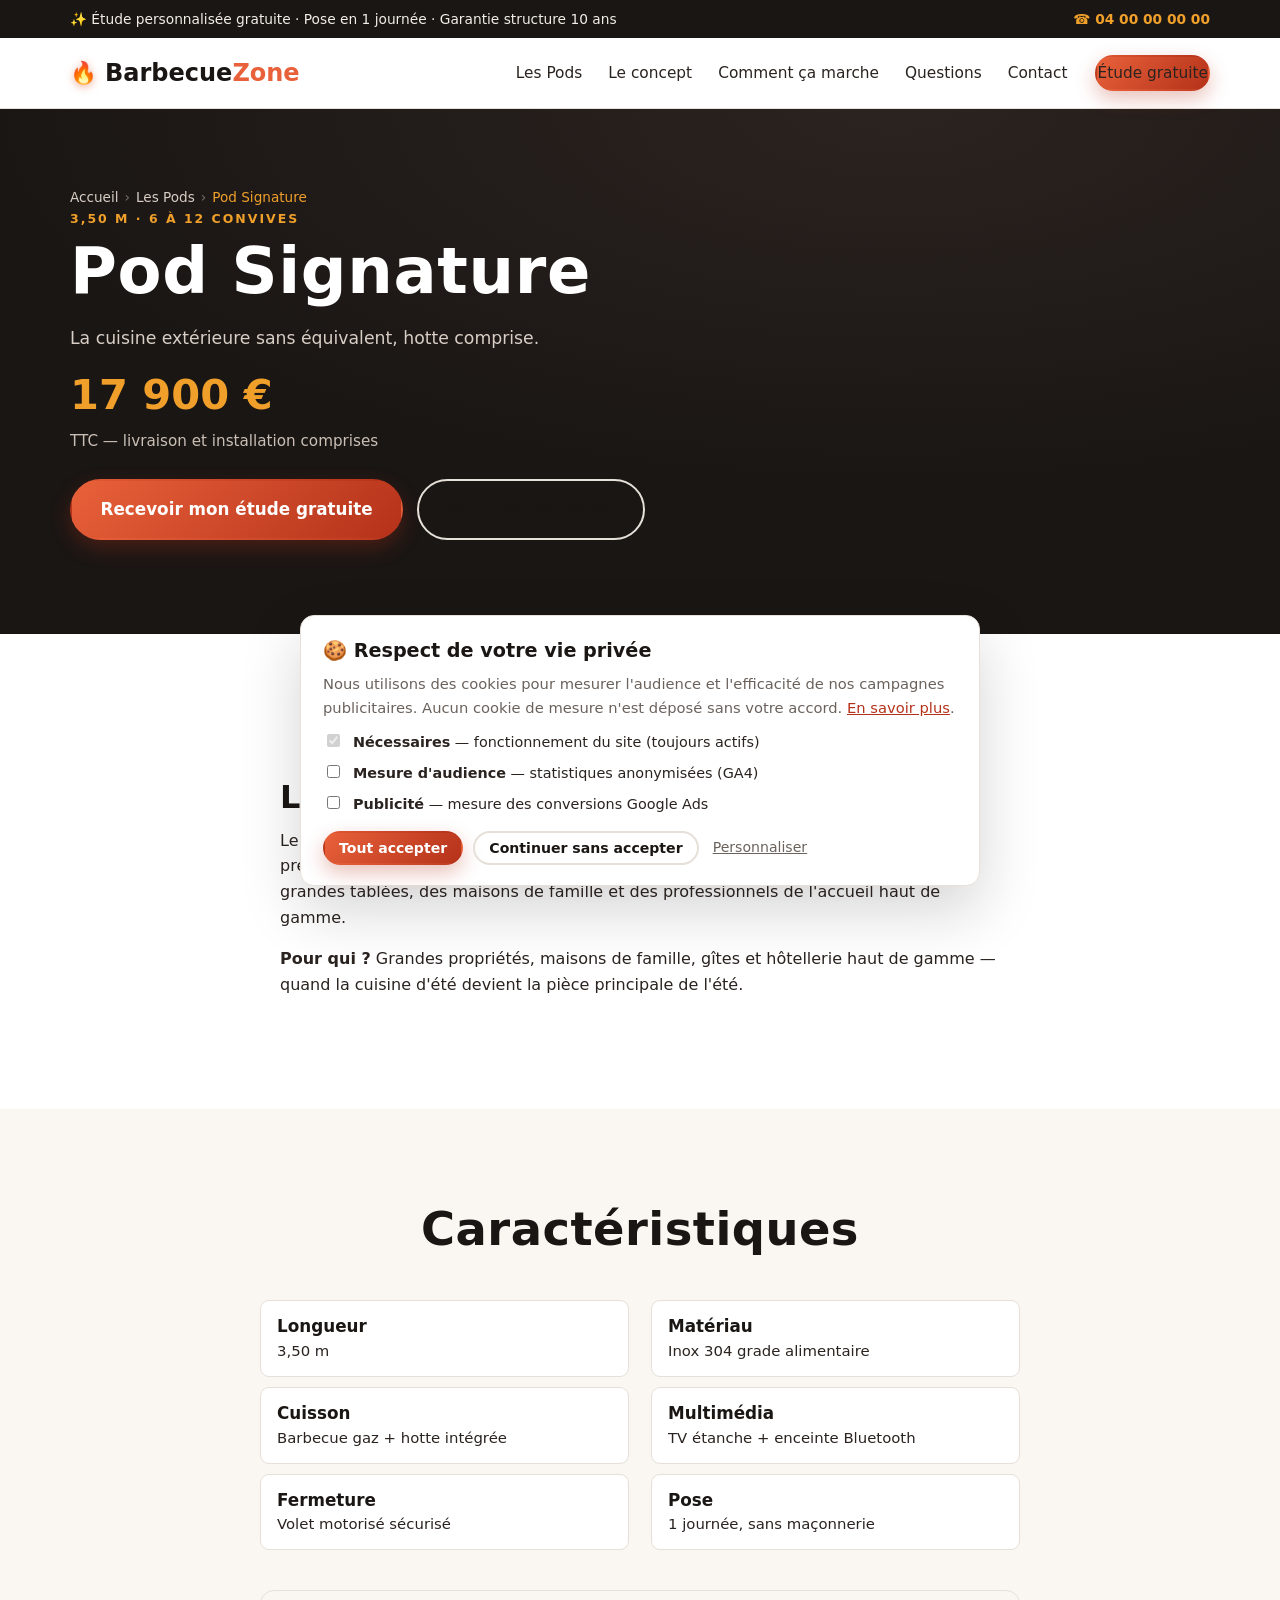
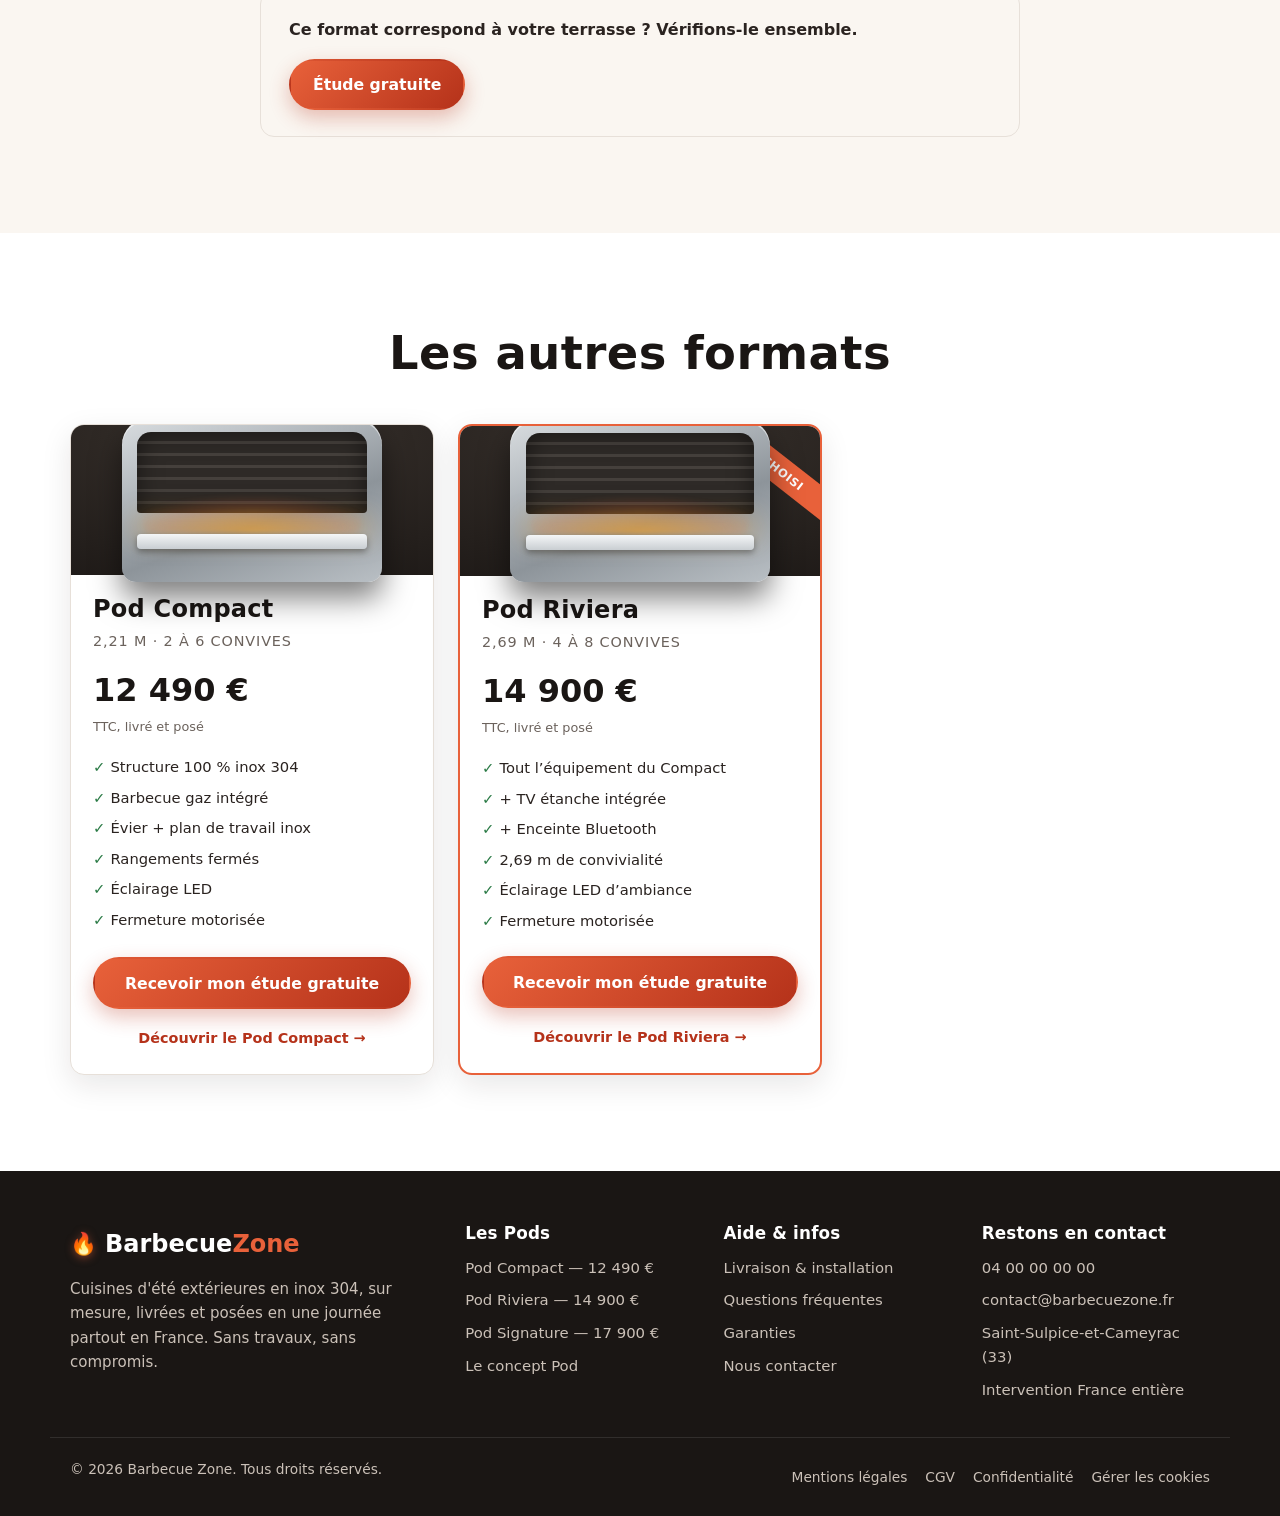
<file: barbecue-zone-website/pod-signature.html>
<!DOCTYPE html>
<html lang="fr">
<head>
  <meta charset="UTF-8" />
  <meta name="viewport" content="width=device-width, initial-scale=1.0" />
  <title>Pod Signature — Cuisine d’été extérieure XXL avec hotte | Barbecue Zone</title>
  <meta name="description" content="Le Pod Signature : cuisine d'été extérieure fermée de 3,50 m en inox 304, cuisine complète avec hotte intégrée. 17 900 € TTC posé. Étude gratuite." />
  <meta name="robots" content="index, follow" />
  <link rel="canonical" href="https://www.barbecuezone.fr/pod-signature.html" />
  <meta property="og:type" content="website" />
  <meta property="og:site_name" content="Barbecue Zone" />
  <meta property="og:title" content="Pod Signature — Cuisine d’été extérieure XXL avec hotte | Barbecue Zone" />
  <meta property="og:description" content="Le Pod Signature : cuisine d'été extérieure fermée de 3,50 m en inox 304, cuisine complète avec hotte intégrée. 17 900 € TTC posé. Étude gratuite." />
  <meta property="og:url" content="https://www.barbecuezone.fr/pod-signature.html" />
  <meta property="og:image" content="https://www.barbecuezone.fr/assets/og-image.jpg" />
  <meta property="og:image:width" content="1200" />
  <meta property="og:image:height" content="630" />
  <meta property="og:locale" content="fr_FR" />
  <meta name="twitter:card" content="summary_large_image" />
  <meta name="twitter:image" content="https://www.barbecuezone.fr/assets/og-image.jpg" />
  <meta name="theme-color" content="#1a1614" />
  <link rel="icon" href="data:image/svg+xml,%3Csvg xmlns='http://www.w3.org/2000/svg' viewBox='0 0 32 32'%3E%3Ctext y='26' font-size='26'%3E%F0%9F%94%A5%3C/text%3E%3C/svg%3E" />
  <!-- Polices auto-hébergées : voir assets/fonts/README.md -->
  <link rel="stylesheet" href="assets/css/styles.css" />
  <script type="application/ld+json">
  {"@context":"https://schema.org","@type":"BreadcrumbList","itemListElement":[{"@type":"ListItem","position":1,"name":"Accueil","item":"https://www.barbecuezone.fr/"},{"@type":"ListItem","position":2,"name":"Les Pods","item":"https://www.barbecuezone.fr/#pods"},{"@type":"ListItem","position":3,"name":"Pod Signature","item":"https://www.barbecuezone.fr/pod-signature.html"}]}
  </script>
  <script type="application/ld+json">
  {"@context":"https://schema.org","@type":"Product","name":"Pod Signature","description":"Le Pod Signature : cuisine d'été extérieure fermée de 3,50 m en inox 304, cuisine complète avec hotte intégrée. 17 900 € TTC posé. Étude gratuite.","image":"https://www.barbecuezone.fr/assets/og-image.jpg","brand":{"@type":"Brand","name":"Barbecue Zone"},"offers":{"@type":"Offer","url":"https://www.barbecuezone.fr/pod-signature.html","priceCurrency":"EUR","price":"17900","availability":"https://schema.org/InStock","itemCondition":"https://schema.org/NewCondition"}}
  </script>
</head>
<body>
  <a class="skip-link" href="#main">Aller au contenu principal</a>

  <div class="announce">
    <div class="wrap announce__inner">
      <span>✨ Étude personnalisée gratuite · Pose en 1 journée · Garantie structure 10 ans</span>
      <a href="tel:+33400000000" class="announce__phone">☎ 04 00 00 00 00</a>
    </div>
  </div>

  <header class="site-header" id="top">
    <div class="wrap header__inner">
      <a href="index.html" class="brand" aria-label="Barbecue Zone, accueil">
        <span class="brand__flame" aria-hidden="true">🔥</span>
        <span class="brand__text">Barbecue<span class="brand__accent">Zone</span></span>
      </a>
      <button type="button" class="nav-toggle" id="navToggle" aria-expanded="false" aria-controls="primaryNav" aria-label="Ouvrir le menu">
        <span></span><span></span><span></span>
      </button>
      <nav class="primary-nav" id="primaryNav" aria-label="Navigation principale">
        <ul>
          <li><a href="index.html#pods">Les Pods</a></li>
          <li><a href="index.html#concept">Le concept</a></li>
          <li><a href="index.html#processus">Comment ça marche</a></li>
          <li><a href="index.html#faq">Questions</a></li>
          <li><a href="index.html#etude">Contact</a></li>
        </ul>
        <a href="index.html#etude" class="btn btn--primary nav-cta">Étude gratuite</a>
      </nav>
    </div>
  </header>

  <main id="main">
    <section class="page-hero">
      <div class="wrap">
        <nav class="breadcrumb" aria-label="Fil d'Ariane">
          <ol>
            <li><a href="index.html">Accueil</a></li>
            <li><a href="index.html#pods">Les Pods</a></li>
            <li><span aria-current="page">Pod Signature</span></li>
          </ol>
        </nav>
        <div class="pod-hero">
          <div>
            <p class="eyebrow">3,50 m · 6 à 12 convives</p>
            <h1>Pod Signature</h1>
            <p class="page-hero__lead">La cuisine extérieure sans équivalent, hotte comprise.</p>
            <p class="pod-hero__price">17 900 € <small>TTC — livraison et installation comprises</small></p>
            <div class="hero__actions">
              <a href="index.html#etude" class="btn btn--primary btn--lg">Recevoir mon étude gratuite</a>
              <a href="tel:+33400000000" class="btn btn--ghost btn--lg">☎ 04 00 00 00 00</a>
            </div>
          </div>
          <div class="pod-visual" aria-hidden="true">
            <div>
              <div class="pod"><span class="pod__glow"></span></div>
              <div class="pod__base"></div>
            </div>
          </div>
        </div>
      </div>
    </section>

    <section class="section">
      <div class="wrap prose">
        <h2>Le Pod Signature en deux mots</h2>
        <p>Le Pod Signature est une cuisine à part entière : 3,50 mètres, hotte intégrée, zones de
      préparation généreuses, rangements dimensionnés pour recevoir. C'est le choix des grandes
      tablées, des maisons de famille et des professionnels de l'accueil haut de gamme.</p>
        <p><strong>Pour qui ?</strong> Grandes propriétés, maisons de famille, gîtes et hôtellerie haut de gamme — quand la cuisine d'été devient la pièce principale de l'été.</p>
      </div>
    </section>

    <section class="section section--alt">
      <div class="wrap">
        <header class="section__head"><h2>Caractéristiques</h2></header>
        <ul class="spec-list" style="max-width:760px;margin-inline:auto">
          <li><strong>Longueur</strong>3,50 m</li>
          <li><strong>Matériau</strong>Inox 304 grade alimentaire</li>
          <li><strong>Cuisson</strong>Barbecue gaz + hotte intégrée</li>
          <li><strong>Multimédia</strong>TV étanche + enceinte Bluetooth</li>
          <li><strong>Fermeture</strong>Volet motorisé sécurisé</li>
          <li><strong>Pose</strong>1 journée, sans maçonnerie</li>
        </ul>
        <div class="cta-inline" style="max-width:760px;margin-inline:auto">
          <p>Ce format correspond à votre terrasse ? Vérifions-le ensemble.</p>
          <a href="index.html#etude" class="btn btn--primary">Étude gratuite</a>
        </div>
      </div>
    </section>

    <section class="section">
      <div class="wrap">
        <header class="section__head"><h2>Les autres formats</h2></header>
        <div class="pod-grid">
          <article class="pod-card">
            
            <div class="pod-card__media"><div class="pod" aria-hidden="true"><span class="pod__glow"></span></div></div>
            <div class="pod-card__body">
              <h3>Pod Compact</h3>
              <p class="pod-card__dim">2,21 m · 2 à 6 convives</p>
              <p class="pod-card__price">12 490 € <small>TTC, livré et posé</small></p>
              <ul class="pod-card__feats">
                <li>Structure 100 % inox 304</li>
                <li>Barbecue gaz intégré</li>
                <li>Évier + plan de travail inox</li>
                <li>Rangements fermés</li>
                <li>Éclairage LED</li>
                <li>Fermeture motorisée</li>
              </ul>
              <a href="index.html#etude" class="btn btn--primary" data-pod="Pod Compact">Recevoir mon étude gratuite</a>
              <a href="pod-compact.html" class="pod-card__more">Découvrir le Pod Compact →</a>
            </div>
          </article>
          <article class="pod-card pod-card--featured">
            <span class="pod-card__flag">Le plus choisi</span>
            <div class="pod-card__media"><div class="pod" aria-hidden="true"><span class="pod__glow"></span></div></div>
            <div class="pod-card__body">
              <h3>Pod Riviera</h3>
              <p class="pod-card__dim">2,69 m · 4 à 8 convives</p>
              <p class="pod-card__price">14 900 € <small>TTC, livré et posé</small></p>
              <ul class="pod-card__feats">
                <li>Tout l’équipement du Compact</li>
                <li>+ TV étanche intégrée</li>
                <li>+ Enceinte Bluetooth</li>
                <li>2,69 m de convivialité</li>
                <li>Éclairage LED d’ambiance</li>
                <li>Fermeture motorisée</li>
              </ul>
              <a href="index.html#etude" class="btn btn--primary" data-pod="Pod Riviera">Recevoir mon étude gratuite</a>
              <a href="pod-riviera.html" class="pod-card__more">Découvrir le Pod Riviera →</a>
            </div>
          </article>
        </div>
      </div>
    </section>
  </main>

  <footer class="site-footer">
    <div class="wrap footer__grid">
      <div class="footer__brand">
        <a href="index.html" class="brand brand--light">
          <span class="brand__flame" aria-hidden="true">🔥</span>
          <span class="brand__text">Barbecue<span class="brand__accent">Zone</span></span>
        </a>
        <p>Cuisines d'été extérieures en inox 304, sur mesure, livrées et posées en une journée partout en France. Sans travaux, sans compromis.</p>
      </div>
      <nav class="footer__col" aria-label="Les Pods">
        <h3>Les Pods</h3>
        <ul>
          <li><a href="pod-compact.html">Pod Compact — 12 490 €</a></li>
          <li><a href="pod-riviera.html">Pod Riviera — 14 900 €</a></li>
          <li><a href="pod-signature.html">Pod Signature — 17 900 €</a></li>
          <li><a href="index.html#concept">Le concept Pod</a></li>
        </ul>
      </nav>
      <nav class="footer__col" aria-label="Aide">
        <h3>Aide &amp; infos</h3>
        <ul>
          <li><a href="index.html#processus">Livraison &amp; installation</a></li>
          <li><a href="index.html#faq">Questions fréquentes</a></li>
          <li><a href="index.html#faq">Garanties</a></li>
          <li><a href="index.html#etude">Nous contacter</a></li>
        </ul>
      </nav>
      <div class="footer__col">
        <h3>Restons en contact</h3>
        <ul>
          <li><a href="tel:+33400000000">04 00 00 00 00</a></li>
          <li><a href="mailto:contact@barbecuezone.fr">contact@barbecuezone.fr</a></li>
          <li>Saint-Sulpice-et-Cameyrac (33)</li>
          <li>Intervention France entière</li>
        </ul>
      </div>
    </div>
    <div class="wrap footer__bottom">
      <p>© <span id="year">2026</span> Barbecue Zone. Tous droits réservés.</p>
      <ul>
        <li><a href="mentions-legales.html">Mentions légales</a></li>
        <li><a href="cgv.html">CGV</a></li>
        <li><a href="confidentialite.html">Confidentialité</a></li>
        <li><a href="#" data-open-consent>Gérer les cookies</a></li>
      </ul>
    </div>
  </footer>

  <nav class="mobile-cta" aria-label="Actions rapides">
    <a class="mobile-cta__call" href="tel:+33400000000">📞 Appeler</a>
    <a class="mobile-cta__shop" href="index.html#etude">✨ Étude gratuite</a>
  </nav>

  <script src="assets/js/config.js"></script>
  <script src="assets/js/consent.js"></script>
  <script src="assets/js/main.js" defer></script>
</body>
</html>
</file>
<file: barbecue-zone-website/assets/css/styles.css>
/* =========================================================
   Barbecue Zone — feuille de style principale
   Palette braise/charbon, mobile-first, sans dépendance.
   ========================================================= */

/* Polices auto-hébergées (RGPD) — déposez les .woff2 dans assets/fonts/
   (voir assets/fonts/README.md) puis décommentez ce bloc :

@font-face {
  font-family: "Barlow Condensed";
  src: url("../fonts/barlow-condensed-v13-latin-700.woff2") format("woff2");
  font-weight: 700; font-style: normal; font-display: swap;
}
@font-face {
  font-family: "Barlow Condensed";
  src: url("../fonts/barlow-condensed-v13-latin-800.woff2") format("woff2");
  font-weight: 800; font-style: normal; font-display: swap;
}
@font-face {
  font-family: "Inter";
  src: url("../fonts/inter-v20-latin-regular.woff2") format("woff2");
  font-weight: 400; font-style: normal; font-display: swap;
}
@font-face {
  font-family: "Inter";
  src: url("../fonts/inter-v20-latin-600.woff2") format("woff2");
  font-weight: 600; font-style: normal; font-display: swap;
}
*/

:root {
  --ember:   #e8613a;
  --ember-d: #b5321a;
  --flame:   #f0a02a;
  --charcoal:#1a1614;
  --char-2:  #24201d;
  --ink:     #2a2320;
  --muted:   #6b625c;
  --line:    #e7e0d9;
  --cream:   #faf6f1;
  --white:   #ffffff;
  --ok:      #2a7a45;

  --radius:  14px;
  --radius-sm: 9px;
  --shadow:  0 10px 30px rgba(26, 22, 20, .10);
  --shadow-lg: 0 24px 60px rgba(26, 22, 20, .18);
  --wrap: 1180px;

  --sans: "Inter", system-ui, -apple-system, "Segoe UI", Roboto, Arial, sans-serif;
  --disp: "Barlow Condensed", "Inter", system-ui, sans-serif;
}

*, *::before, *::after { box-sizing: border-box; }

html { scroll-behavior: smooth; }
@media (prefers-reduced-motion: reduce) {
  html { scroll-behavior: auto; }
  *, *::before, *::after { animation: none !important; transition: none !important; }
}

body {
  margin: 0;
  font-family: var(--sans);
  color: var(--ink);
  background: var(--white);
  line-height: 1.6;
  -webkit-font-smoothing: antialiased;
}

img { max-width: 100%; display: block; }
a { color: inherit; text-decoration: none; }

.wrap { width: 100%; max-width: var(--wrap); margin-inline: auto; padding-inline: 20px; }

.sr-only, .skip-link {
  position: absolute; width: 1px; height: 1px;
  padding: 0; margin: -1px; overflow: hidden;
  clip: rect(0 0 0 0); white-space: nowrap; border: 0;
}
.skip-link:focus {
  position: fixed; top: 10px; left: 10px; width: auto; height: auto;
  clip: auto; background: var(--charcoal); color: #fff; padding: 10px 16px;
  border-radius: 8px; z-index: 200;
}

/* ---------- Typography ---------- */
h1, h2, h3 { font-family: var(--disp); line-height: 1.05; letter-spacing: .01em; margin: 0 0 .4em; color: var(--charcoal); }
h1 { font-size: clamp(2.4rem, 6vw, 4rem); font-weight: 800; text-transform: none; }
h2 { font-size: clamp(1.9rem, 4vw, 2.9rem); font-weight: 800; }
h3 { font-size: 1.3rem; font-weight: 700; }
p  { margin: 0 0 1rem; }

.eyebrow {
  font-family: var(--sans);
  text-transform: uppercase; letter-spacing: .16em;
  font-size: .78rem; font-weight: 700; color: var(--ember-d);
  margin: 0 0 .6rem;
}

/* ---------- Buttons ---------- */
.btn {
  --bg: var(--ember); --fg: #fff;
  display: inline-flex; align-items: center; justify-content: center; gap: .5em;
  font-family: var(--sans); font-weight: 600; font-size: .98rem;
  padding: .72em 1.4em; border-radius: 999px; border: 2px solid transparent;
  background: var(--bg); color: var(--fg); cursor: pointer;
  transition: transform .12s ease, box-shadow .2s ease, background .2s ease;
  white-space: nowrap;
}
.btn:hover { transform: translateY(-2px); }
.btn:active { transform: translateY(0); }
.btn:focus-visible { outline: 3px solid var(--flame); outline-offset: 2px; }
.btn--primary {
  background: linear-gradient(135deg, var(--ember), var(--ember-d));
  box-shadow: 0 8px 20px rgba(181, 50, 26, .30);
}
.btn--primary:hover { box-shadow: 0 12px 26px rgba(181, 50, 26, .40); }
.btn--ghost { background: transparent; color: var(--charcoal); border-color: var(--line); }
.btn--ghost:hover { border-color: var(--ember); color: var(--ember-d); }
.btn--lg { padding: .9em 1.7em; font-size: 1.05rem; }
.btn--sm { padding: .5em 1em; font-size: .88rem; }

/* ---------- Announcement ---------- */
.announce {
  background: var(--charcoal); color: #f3ede6; font-size: .86rem;
}
.announce__inner { display: flex; align-items: center; justify-content: space-between; gap: 12px; padding-block: 8px; }
.announce__phone { font-weight: 700; color: var(--flame); }
@media (max-width: 620px) { .announce__phone { display: none; } }

/* ---------- Header ---------- */
.site-header {
  position: sticky; top: 0; z-index: 100;
  background: rgba(255,255,255,.92);
  backdrop-filter: saturate(140%) blur(10px);
  border-bottom: 1px solid var(--line);
}
.header__inner { display: flex; align-items: center; justify-content: space-between; gap: 16px; height: 70px; }

.brand { display: inline-flex; align-items: center; gap: .5rem; font-family: var(--disp); font-weight: 800; font-size: 1.5rem; color: var(--charcoal); }
.brand__flame { font-size: 1.35rem; filter: drop-shadow(0 2px 4px rgba(232,97,58,.5)); }
.brand__accent { color: var(--ember); }
.brand--light, .brand--light .brand__text { color: #fff; }

.primary-nav { display: flex; align-items: center; gap: 28px; }
.primary-nav ul { display: flex; gap: 26px; list-style: none; margin: 0; padding: 0; }
.primary-nav a { font-weight: 500; font-size: .96rem; color: var(--ink); position: relative; padding: 4px 0; }
.primary-nav ul a::after {
  content: ""; position: absolute; left: 0; bottom: -2px; height: 2px; width: 0;
  background: var(--ember); transition: width .2s ease;
}
.primary-nav ul a:hover::after, .primary-nav ul a:focus::after { width: 100%; }
.nav-cta { color: #fff; }

.nav-toggle {
  display: none; flex-direction: column; gap: 5px; width: 44px; height: 44px;
  align-items: center; justify-content: center; background: none; border: 0; cursor: pointer;
}
.nav-toggle span { width: 24px; height: 2px; background: var(--charcoal); border-radius: 2px; transition: transform .25s ease, opacity .2s ease; }
.nav-toggle[aria-expanded="true"] span:nth-child(1) { transform: translateY(7px) rotate(45deg); }
.nav-toggle[aria-expanded="true"] span:nth-child(2) { opacity: 0; }
.nav-toggle[aria-expanded="true"] span:nth-child(3) { transform: translateY(-7px) rotate(-45deg); }

@media (max-width: 900px) {
  .nav-toggle { display: flex; }
  .primary-nav {
    position: fixed; inset: 70px 0 auto 0;
    flex-direction: column; align-items: stretch; gap: 6px;
    background: #fff; border-bottom: 1px solid var(--line);
    padding: 16px 20px 24px; box-shadow: var(--shadow);
    transform: translateY(-8px); opacity: 0; pointer-events: none;
    transition: opacity .2s ease, transform .2s ease;
  }
  .primary-nav.is-open { transform: translateY(0); opacity: 1; pointer-events: auto; }
  .primary-nav ul { flex-direction: column; gap: 4px; }
  .primary-nav ul a { display: block; padding: 12px 4px; border-bottom: 1px solid var(--line); }
  .nav-cta { margin-top: 10px; text-align: center; }
}

/* ---------- Hero ---------- */
.hero {
  position: relative; overflow: hidden;
  background:
    radial-gradient(120% 90% at 80% 0%, #2b2320 0%, var(--charcoal) 55%, #120f0d 100%);
  color: #f4ede6;
}
.hero::after {
  content: ""; position: absolute; inset: 0;
  background: radial-gradient(60% 50% at 78% 62%, rgba(232,97,58,.25), transparent 70%);
  pointer-events: none;
}
.hero__inner { position: relative; z-index: 1; display: grid; grid-template-columns: 1.1fr .9fr; gap: 40px; align-items: center; padding-block: clamp(48px, 8vw, 96px); }
.hero__content h1 { color: #fff; }
.hero .eyebrow { color: var(--flame); }
.hero__lead { font-size: 1.12rem; color: #d8cec5; max-width: 42ch; }
.hero__actions { display: flex; flex-wrap: wrap; gap: 14px; margin: 26px 0 30px; }
.hero .btn--ghost { color: #fff; border-color: rgba(255,255,255,.28); }
.hero .btn--ghost:hover { border-color: var(--flame); color: var(--flame); }
.hero__trust { display: flex; flex-wrap: wrap; gap: 26px; list-style: none; margin: 0; padding: 0; font-size: .92rem; color: #cabfb5; }
.hero__trust strong { color: #fff; font-family: var(--disp); font-size: 1.25rem; margin-right: 4px; }

/* Hero grill illustration */
.hero__visual { position: relative; min-height: 320px; display: grid; place-items: center; }
.grill { position: relative; width: min(340px, 80%); filter: drop-shadow(0 24px 40px rgba(0,0,0,.5)); }
.grill__lid {
  height: 46px; border-radius: 200px 200px 40px 40px / 120px 120px 20px 20px;
  background: linear-gradient(180deg, #4a423c, #2b2521);
  border: 2px solid #574d46; margin-bottom: -6px; position: relative; z-index: 2;
}
.grill__lid::after { content:""; position:absolute; top:12px; left:50%; transform:translateX(-50%); width:34px; height:8px; border-radius:6px; background:#1a1614; }
.grill__bowl {
  position: relative; height: 120px; border-radius: 20px 20px 200px 200px / 20px 20px 90px 90px;
  background: linear-gradient(180deg, #322b27, #211c19); border: 2px solid #574d46; overflow: hidden;
}
.grate {
  position: absolute; top: 14px; left: 8%; right: 8%; height: 8px; border-radius: 4px;
  background: repeating-linear-gradient(90deg, #6b615a 0 3px, transparent 3px 11px);
  box-shadow: 0 22px 0 -2px rgba(107,97,90,.5);
}
.ember {
  position: absolute; bottom: 14px; width: 26px; height: 26px; border-radius: 50%;
  background: radial-gradient(circle at 40% 35%, #ffd25a, var(--ember) 55%, var(--ember-d) 100%);
  filter: blur(.3px); animation: glow 2.4s ease-in-out infinite;
}
.ember.e1 { left: 24%; animation-delay: 0s; }
.ember.e2 { left: 40%; animation-delay: .5s; bottom: 18px; }
.ember.e3 { left: 56%; animation-delay: 1s; }
.ember.e4 { left: 70%; animation-delay: 1.5s; bottom: 20px; }
.grill__legs { height: 74px; width: 70%; margin: 0 auto; position: relative; }
.grill__legs::before, .grill__legs::after {
  content: ""; position: absolute; top: 0; width: 6px; height: 74px; background: #3a332e; border-radius: 3px;
}
.grill__legs::before { left: 14%; transform: rotate(9deg); }
.grill__legs::after  { right: 14%; transform: rotate(-9deg); }

.spark { position: absolute; width: 6px; height: 6px; border-radius: 50%; background: var(--flame); box-shadow: 0 0 8px 2px rgba(240,160,42,.7); opacity: 0; }
.spark.s1 { left: 42%; top: 30%; animation: rise 2.6s linear infinite; }
.spark.s2 { left: 55%; top: 42%; animation: rise 3.1s .8s linear infinite; }
.spark.s3 { left: 48%; top: 38%; animation: rise 2.2s 1.4s linear infinite; }

@keyframes glow { 0%,100%{ transform: scale(1); filter: brightness(1);} 50%{ transform: scale(1.12); filter: brightness(1.25);} }
@keyframes rise { 0%{ opacity:0; transform: translateY(0) scale(1);} 15%{opacity:1;} 100%{ opacity:0; transform: translateY(-90px) scale(.4);} }

@media (max-width: 860px) {
  .hero__inner { grid-template-columns: 1fr; }
  .hero__visual { order: -1; min-height: 240px; }
}

/* ---------- USP band ---------- */
.usp { background: var(--charcoal); }
.usp__grid { display: grid; grid-template-columns: repeat(4, 1fr); gap: 14px; padding-block: 22px; }
.usp__item { display: flex; align-items: center; gap: 12px; color: #efe7df; }
.usp__icon { font-size: 1.6rem; }
.usp__item strong { display: block; font-size: .98rem; color: #fff; }
.usp__item span { font-size: .82rem; color: #b6aca2; }
@media (max-width: 780px) { .usp__grid { grid-template-columns: repeat(2, 1fr); } }
@media (max-width: 420px) { .usp__grid { grid-template-columns: 1fr; } }

/* ---------- Sections ---------- */
.section { padding-block: clamp(56px, 8vw, 96px); }
.section--alt { background: var(--cream); }
.section__head { text-align: center; max-width: 640px; margin: 0 auto 46px; }
.section__sub { color: var(--muted); font-size: 1.05rem; margin: 0; }

/* ---------- Categories ---------- */
.cat-grid { display: grid; grid-template-columns: repeat(3, 1fr); gap: 22px; }
.cat-card {
  position: relative; padding: 30px 24px 26px; border-radius: var(--radius);
  background: #fff; border: 1px solid var(--line); box-shadow: var(--shadow);
  transition: transform .16s ease, box-shadow .2s ease, border-color .2s ease;
  overflow: hidden;
}
.cat-card::before {
  content: ""; position: absolute; inset: 0 auto 0 0; width: 5px;
  background: linear-gradient(180deg, var(--c1), var(--c2));
}
.cat-card:hover { transform: translateY(-5px); box-shadow: var(--shadow-lg); border-color: transparent; }
.cat-card__icon {
  width: 58px; height: 58px; display: grid; place-items: center; font-size: 1.7rem;
  border-radius: 14px; margin-bottom: 16px;
  background: linear-gradient(135deg, color-mix(in srgb, var(--c1) 22%, #fff), color-mix(in srgb, var(--c2) 14%, #fff));
}
.cat-card h3 { margin-bottom: .3rem; }
.cat-card p { color: var(--muted); font-size: .95rem; margin-bottom: 1rem; }
.cat-card__link { font-weight: 600; color: var(--ember-d); font-size: .92rem; }
@media (max-width: 880px) { .cat-grid { grid-template-columns: repeat(2, 1fr); } }
@media (max-width: 560px) { .cat-grid { grid-template-columns: 1fr; } }

/* ---------- Products ---------- */
.prod-grid { display: grid; grid-template-columns: repeat(4, 1fr); gap: 22px; }
.prod-card {
  background: #fff; border: 1px solid var(--line); border-radius: var(--radius);
  overflow: hidden; box-shadow: var(--shadow); display: flex; flex-direction: column;
  transition: transform .16s ease, box-shadow .2s ease;
}
.prod-card:hover { transform: translateY(-5px); box-shadow: var(--shadow-lg); }
.prod-card__media {
  position: relative; height: 160px; display: grid; place-items: center;
  background: radial-gradient(120% 120% at 30% 20%, var(--pc1), var(--pc2));
}
.prod-card__emoji { font-size: 3.4rem; filter: drop-shadow(0 6px 12px rgba(0,0,0,.35)); }
.badge {
  position: absolute; top: 12px; left: 12px; font-size: .72rem; font-weight: 700;
  text-transform: uppercase; letter-spacing: .04em; padding: 5px 10px; border-radius: 999px;
  background: #fff; color: var(--charcoal);
}
.badge--hot { background: var(--ember); color: #fff; }
.badge--dark { background: var(--charcoal); color: #fff; }
.prod-card__body { padding: 16px 16px 18px; display: flex; flex-direction: column; gap: 6px; flex: 1; }
.prod-card__brand { font-size: .8rem; color: var(--muted); text-transform: uppercase; letter-spacing: .05em; margin: 0; }
.prod-card__body h3 { font-size: 1.15rem; margin: 0; }
.rating { color: var(--flame); font-size: .92rem; letter-spacing: 1px; }
.rating span { color: var(--muted); font-size: .8rem; letter-spacing: 0; }
.prod-card__foot { margin-top: auto; padding-top: 10px; display: flex; align-items: center; justify-content: space-between; gap: 8px; }
.price { font-family: var(--disp); font-weight: 800; font-size: 1.4rem; color: var(--charcoal); }
.price__old { font-family: var(--sans); font-weight: 500; font-size: .95rem; color: var(--muted); text-decoration: line-through; margin-right: 4px; }
@media (max-width: 980px) { .prod-grid { grid-template-columns: repeat(2, 1fr); } }
@media (max-width: 480px) { .prod-grid { grid-template-columns: 1fr; } }

/* ---------- Guide + FAQ ---------- */
.guide { display: grid; grid-template-columns: .9fr 1.1fr; gap: 44px; align-items: start; }
.guide__intro { position: sticky; top: 92px; }
.faq__item {
  border: 1px solid var(--line); border-radius: var(--radius-sm); background: #fff;
  padding: 4px 18px; margin-bottom: 12px; box-shadow: 0 4px 14px rgba(26,22,20,.05);
}
.faq__item summary {
  cursor: pointer; list-style: none; font-family: var(--disp); font-weight: 700; font-size: 1.2rem;
  color: var(--charcoal); padding: 14px 0; display: flex; align-items: center; justify-content: space-between; gap: 12px;
}
.faq__item summary::-webkit-details-marker { display: none; }
.faq__item summary::after { content: "+"; font-size: 1.5rem; color: var(--ember); transition: transform .2s ease; line-height: 1; }
.faq__item[open] summary::after { content: "–"; }
.faq__item p { margin: 0 0 16px; color: var(--muted); }
@media (max-width: 820px) { .guide { grid-template-columns: 1fr; } .guide__intro { position: static; } }

/* ---------- Brands ---------- */
.brands { padding-block: 34px; border-block: 1px solid var(--line); background: #fff; }
.brands__title { text-align: center; text-transform: uppercase; letter-spacing: .14em; font-size: .78rem; font-weight: 700; color: var(--muted); margin: 0 0 16px; }
.brands__list { display: flex; flex-wrap: wrap; justify-content: center; gap: 14px 34px; list-style: none; margin: 0; padding: 0; }
.brands__list li { font-family: var(--disp); font-weight: 700; font-size: 1.35rem; color: #6b625c; transition: color .2s ease; }
.brands__list li:hover { color: var(--charcoal); }

/* ---------- Reviews ---------- */
.reviews { display: grid; grid-template-columns: repeat(3, 1fr); gap: 22px; }
.review { margin: 0; background: #fff; border: 1px solid var(--line); border-radius: var(--radius); padding: 26px 24px; box-shadow: var(--shadow); }
.review .rating { font-size: 1.05rem; margin-bottom: 10px; }
.review blockquote { margin: 0 0 14px; font-size: 1rem; color: var(--ink); }
.review figcaption { font-weight: 600; color: var(--muted); font-size: .9rem; }
@media (max-width: 820px) { .reviews { grid-template-columns: 1fr; } }

/* ---------- CTA band / newsletter ---------- */
.cta-band { background: linear-gradient(135deg, var(--ember), var(--ember-d)); color: #fff; }
.cta-band__inner { display: grid; grid-template-columns: 1fr 1fr; gap: 30px; align-items: center; padding-block: clamp(40px, 6vw, 64px); }
.cta-band h2 { color: #fff; }
.cta-band p { margin: 0; color: #ffe9df; }
.newsletter { display: flex; flex-wrap: wrap; gap: 10px; position: relative; }
.newsletter input {
  flex: 1 1 220px; padding: .85em 1.1em; border-radius: 999px; border: 2px solid transparent;
  font-size: 1rem; font-family: var(--sans);
}
.newsletter input:focus-visible { outline: 3px solid #fff; outline-offset: 2px; }
.newsletter .btn { background: var(--charcoal); box-shadow: none; }
.newsletter .btn:hover { background: #000; }
.newsletter__msg { flex-basis: 100%; margin: 4px 0 0; font-weight: 600; font-size: .9rem; color: #fff; min-height: 1.1em; }
@media (max-width: 720px) { .cta-band__inner { grid-template-columns: 1fr; } }

/* ---------- Contact ---------- */
.contact { display: grid; grid-template-columns: 1fr 1fr; gap: 48px; align-items: start; }
.contact__list { list-style: none; margin: 22px 0 0; padding: 0; display: grid; gap: 14px; }
.contact__list li { display: flex; align-items: center; gap: 12px; font-size: 1.02rem; }
.contact__list span { font-size: 1.2rem; width: 26px; text-align: center; }
.contact__list a:hover { color: var(--ember-d); }

.contact__form { background: #fff; border: 1px solid var(--line); border-radius: var(--radius); padding: 28px; box-shadow: var(--shadow); }
.field { margin-bottom: 16px; }
.field label { display: block; font-weight: 600; font-size: .9rem; margin-bottom: 6px; color: var(--ink); }
.field input, .field select, .field textarea {
  width: 100%; padding: .72em .9em; border: 1px solid var(--line); border-radius: var(--radius-sm);
  font-size: 1rem; font-family: var(--sans); background: #fdfbf9; color: var(--ink);
}
.field input:focus, .field select:focus, .field textarea:focus { outline: 3px solid rgba(232,97,58,.35); outline-offset: 1px; border-color: var(--ember); }
.field input.invalid, .field textarea.invalid { border-color: #d33; background: #fff5f5; }
.field textarea { resize: vertical; }
.form__msg { margin: 10px 0 0; font-weight: 600; min-height: 1.2em; }
.form__msg.ok, .newsletter__msg.ok { color: var(--ok); }
.cta-band .newsletter__msg.ok { color: #fff; }
.form__msg.err { color: #d33; }
@media (max-width: 780px) { .contact { grid-template-columns: 1fr; gap: 30px; } }

/* ---------- Footer ---------- */
.site-footer { background: var(--charcoal); color: #cbc1b8; }
.footer__grid { display: grid; grid-template-columns: 1.6fr 1fr 1fr 1fr; gap: 30px; padding-block: 54px 34px; }
.footer__brand p { margin-top: 14px; font-size: .94rem; max-width: 34ch; }
.footer__col h3 { color: #fff; font-size: 1.05rem; margin-bottom: 14px; }
.footer__col ul { list-style: none; margin: 0; padding: 0; display: grid; gap: 9px; }
.footer__col a:hover { color: var(--flame); }
.footer__col li { font-size: .93rem; }
.footer__bottom {
  display: flex; align-items: center; justify-content: space-between; gap: 14px;
  padding-block: 20px; border-top: 1px solid rgba(255,255,255,.1); font-size: .86rem;
}
.footer__bottom ul { display: flex; gap: 18px; list-style: none; margin: 0; padding: 0; }
.footer__bottom a:hover { color: var(--flame); }
@media (max-width: 820px) { .footer__grid { grid-template-columns: 1fr 1fr; } }
@media (max-width: 520px) { .footer__grid { grid-template-columns: 1fr; } .footer__bottom { flex-direction: column; text-align: center; } }

/* ---------- Reveal on scroll ---------- */
.reveal { opacity: 0; transform: translateY(18px); transition: opacity .6s ease, transform .6s ease; }
.reveal.is-visible { opacity: 1; transform: none; }

/* ---------- Focus clavier visible (liens) ---------- */
.primary-nav a:focus-visible,
.footer__col a:focus-visible,
.footer__bottom a:focus-visible,
.cat-card:focus-visible,
.breadcrumb a:focus-visible {
  outline: 3px solid var(--flame); outline-offset: 2px; border-radius: 4px;
}

/* ---------- Bandeau de consentement (CMP) ---------- */
.consent {
  position: fixed; inset: auto 0 0 0; z-index: 300;
  padding: 14px; pointer-events: none;
}
.consent__box {
  pointer-events: auto;
  max-width: 680px; margin-inline: auto;
  background: #fff; border: 1px solid var(--line); border-radius: var(--radius);
  box-shadow: var(--shadow-lg); padding: 20px 22px;
}
.consent__title { font-family: var(--disp); font-weight: 800; font-size: 1.2rem; margin: 0 0 6px; color: var(--charcoal); }
.consent__text { font-size: .92rem; color: var(--muted); margin: 0 0 12px; }
.consent__text a { color: var(--ember-d); text-decoration: underline; }
.consent__panel { display: grid; gap: 8px; margin-bottom: 14px; }
.consent__opt { display: flex; gap: 10px; align-items: flex-start; font-size: .9rem; color: var(--ink); cursor: pointer; }
.consent__opt input { margin-top: 3px; accent-color: var(--ember); }
.consent__actions { display: flex; flex-wrap: wrap; gap: 10px; align-items: center; }
.consent__link {
  background: none; border: 0; cursor: pointer; font: inherit; font-size: .88rem;
  color: var(--muted); text-decoration: underline; padding: 6px 4px;
}
.consent__link:hover { color: var(--ember-d); }

/* ---------- Barre CTA mobile persistante ---------- */
.mobile-cta {
  position: fixed; inset: auto 0 0 0; z-index: 90;
  display: none; gap: 1px; background: var(--line);
  box-shadow: 0 -6px 20px rgba(26,22,20,.15);
}
.mobile-cta a {
  flex: 1; display: flex; align-items: center; justify-content: center; gap: 8px;
  padding: 14px 10px; font-weight: 700; font-size: .95rem;
}
.mobile-cta__call { background: var(--charcoal); color: #fff; }
.mobile-cta__shop { background: linear-gradient(135deg, var(--ember), var(--ember-d)); color: #fff; }
@media (max-width: 767px) {
  .mobile-cta { display: flex; }
  body { padding-bottom: 52px; }        /* la barre ne masque pas le footer */
  .consent { bottom: 52px; }            /* le bandeau cookies au-dessus de la barre */
}

/* ---------- Réassurance au point de conversion ---------- */
.assurance { display: flex; flex-wrap: wrap; gap: 8px 18px; margin: 14px 0 0; padding: 0; list-style: none; font-size: .85rem; color: var(--muted); }
.assurance li { display: flex; align-items: center; gap: 6px; }
.field--consent { display: flex; gap: 10px; align-items: flex-start; margin-bottom: 16px; }
.field--consent input { margin-top: 4px; accent-color: var(--ember); }
.field--consent label { font-weight: 400; font-size: .84rem; color: var(--muted); margin: 0; }
.field--consent a { text-decoration: underline; }
.hp-field { position: absolute; left: -9999px; width: 1px; height: 1px; overflow: hidden; }

/* ---------- Pages internes (catégories, légal, 404) ---------- */
.page-hero {
  background: radial-gradient(120% 120% at 70% 0%, #2b2320 0%, var(--charcoal) 60%);
  color: #f4ede6; padding-block: clamp(36px, 6vw, 64px);
}
.page-hero h1 { color: #fff; margin-bottom: .3em; }
.page-hero .eyebrow { color: var(--flame); }
.page-hero__lead { color: #d8cec5; max-width: 62ch; font-size: 1.08rem; margin: 0; }

.breadcrumb { padding-block: 14px 0; font-size: .85rem; color: #b6aca2; }
.breadcrumb ol { list-style: none; display: flex; flex-wrap: wrap; gap: 6px; margin: 0; padding: 0; }
.breadcrumb li + li::before { content: "›"; margin-right: 6px; color: #7a7069; }
.breadcrumb a { color: #d8cec5; }
.breadcrumb a:hover { color: var(--flame); }
.breadcrumb [aria-current] { color: var(--flame); }

.prose { max-width: 760px; }
.prose h2 { font-size: clamp(1.5rem, 3vw, 2rem); margin-top: 1.6em; }
.prose h3 { margin-top: 1.2em; }
.prose p, .prose li { color: var(--ink); }
.prose table { border-collapse: collapse; width: 100%; font-size: .95rem; }
.prose th, .prose td { border: 1px solid var(--line); padding: 8px 12px; text-align: left; }
.prose th { background: var(--cream); }

.legal-notice {
  background: #fff7ed; border: 1px solid #f0ce9a; border-radius: var(--radius-sm);
  padding: 14px 18px; font-size: .9rem; color: #7a5a1a; margin-bottom: 28px;
}

.cta-inline {
  background: var(--cream); border: 1px solid var(--line); border-radius: var(--radius);
  padding: 26px 28px; margin-top: 40px;
  display: flex; flex-wrap: wrap; gap: 16px; align-items: center; justify-content: space-between;
}
.cta-inline p { margin: 0; font-weight: 600; }

.error-page { text-align: center; padding-block: clamp(60px, 12vw, 140px); }
.error-page .brand__flame { font-size: 4rem; display: block; margin-bottom: 10px; }

/* =========================================================
   Univers "Pod" — cuisine extérieure premium
   ========================================================= */

/* Illustration CSS d'un Pod (capsule inox, volet, plan de travail, LED) */
.pod-visual { position: relative; display: grid; place-items: center; min-height: 300px; }
.pod {
  position: relative; width: min(420px, 90%); aspect-ratio: 16/10;
  border-radius: 26px 26px 14px 14px;
  background: linear-gradient(160deg, #d9dde0 0%, #aeb4b9 35%, #8d949a 60%, #b9bfc4 100%);
  box-shadow: inset 0 2px 0 rgba(255,255,255,.55), 0 30px 60px rgba(0,0,0,.45);
  overflow: hidden;
}
.pod::before { /* volet roulant motorisé */
  content: ""; position: absolute; inset: 8% 6% 42% 6%; border-radius: 14px 14px 4px 4px;
  background: repeating-linear-gradient(180deg, #2e2a27 0 9px, #45403c 9px 12px);
  box-shadow: inset 0 0 24px rgba(0,0,0,.5);
}
.pod::after { /* plan de travail + éclairage LED */
  content: ""; position: absolute; left: 6%; right: 6%; bottom: 20%;
  height: 9%; border-radius: 4px;
  background: linear-gradient(180deg, #f4f6f7, #c9ced2);
  box-shadow: 0 -14px 26px rgba(240,160,42,.5), 0 3px 6px rgba(0,0,0,.35);
}
.pod__glow {
  position: absolute; inset: 46% 8% 30% 8%; border-radius: 8px;
  background: radial-gradient(60% 100% at 50% 100%, rgba(240,160,42,.6), rgba(232,97,58,.15) 70%, transparent);
  filter: blur(2px); animation: glow 3s ease-in-out infinite;
}
.pod__base { width: min(420px, 90%); height: 10px; margin-top: -4px; border-radius: 0 0 10px 10px;
  background: linear-gradient(180deg, #3a332e, #211c19); box-shadow: 0 14px 30px rgba(0,0,0,.5); }
.pod__tag {
  position: absolute; top: 8%; right: 4%; background: var(--charcoal); color: var(--flame);
  font-family: var(--disp); font-weight: 700; font-size: .95rem; letter-spacing: .06em;
  padding: 7px 14px; border-radius: 999px; box-shadow: var(--shadow);
}

/* Cartes Pod (offre) */
.pod-grid { display: grid; grid-template-columns: repeat(3, 1fr); gap: 24px; align-items: stretch; }
.pod-card {
  position: relative; display: flex; flex-direction: column;
  background: #fff; border: 1px solid var(--line); border-radius: var(--radius);
  box-shadow: var(--shadow); overflow: hidden;
  transition: transform .16s ease, box-shadow .2s ease;
}
.pod-card:hover { transform: translateY(-5px); box-shadow: var(--shadow-lg); }
.pod-card--featured { border: 2px solid var(--ember); }
.pod-card__flag {
  position: absolute; top: 14px; right: -34px; transform: rotate(38deg);
  background: var(--ember); color: #fff; font-size: .72rem; font-weight: 700;
  letter-spacing: .06em; text-transform: uppercase; padding: 5px 40px;
}
.pod-card__media {
  height: 150px; display: grid; place-items: center;
  background: radial-gradient(120% 140% at 50% 0%, #3a332e, var(--charcoal));
}
.pod-card__media .pod { width: 72%; box-shadow: inset 0 2px 0 rgba(255,255,255,.5), 0 16px 30px rgba(0,0,0,.5); }
.pod-card__body { padding: 22px 22px 24px; display: flex; flex-direction: column; gap: 8px; flex: 1; }
.pod-card__body h3 { font-size: 1.5rem; margin: 0; }
.pod-card__dim { color: var(--muted); font-size: .9rem; text-transform: uppercase; letter-spacing: .06em; margin: 0; }
.pod-card__price { font-family: var(--disp); font-weight: 800; font-size: 2rem; color: var(--charcoal); margin: 4px 0 0; }
.pod-card__price small { font-family: var(--sans); font-weight: 500; font-size: .8rem; color: var(--muted); display: block; }
.pod-card__feats { list-style: none; margin: 10px 0 16px; padding: 0; display: grid; gap: 7px; font-size: .92rem; color: var(--ink); }
.pod-card__feats li::before { content: "✓ "; color: var(--ok); font-weight: 700; }
.pod-card__body .btn { margin-top: auto; }
.pod-card__more { text-align: center; font-size: .9rem; font-weight: 600; color: var(--ember-d); margin-top: 10px; }
@media (max-width: 900px) { .pod-grid { grid-template-columns: 1fr; max-width: 460px; margin-inline: auto; } }

/* Processus en 4 étapes */
.steps { display: grid; grid-template-columns: repeat(4, 1fr); gap: 20px; counter-reset: step; }
.step {
  position: relative; background: #fff; border: 1px solid var(--line); border-radius: var(--radius);
  padding: 26px 22px 22px; box-shadow: var(--shadow);
}
.step::before {
  counter-increment: step; content: counter(step);
  display: grid; place-items: center; width: 44px; height: 44px; border-radius: 50%;
  font-family: var(--disp); font-weight: 800; font-size: 1.3rem; color: #fff;
  background: linear-gradient(135deg, var(--ember), var(--ember-d));
  margin-bottom: 14px; box-shadow: 0 8px 18px rgba(181,50,26,.35);
}
.step h3 { font-size: 1.15rem; margin-bottom: .3rem; }
.step p { color: var(--muted); font-size: .92rem; margin: 0; }
@media (max-width: 880px) { .steps { grid-template-columns: repeat(2, 1fr); } }
@media (max-width: 520px) { .steps { grid-template-columns: 1fr; } }

/* Tableau comparatif */
.compare { overflow-x: auto; }
.compare table { width: 100%; border-collapse: collapse; background: #fff; border-radius: var(--radius); overflow: hidden; box-shadow: var(--shadow); font-size: .95rem; }
.compare th, .compare td { padding: 14px 16px; text-align: left; border-bottom: 1px solid var(--line); }
.compare thead th { background: var(--charcoal); color: #fff; font-family: var(--disp); font-size: 1.05rem; letter-spacing: .03em; }
.compare thead th.hl { background: linear-gradient(135deg, var(--ember), var(--ember-d)); }
.compare td.hl { background: #fff4ef; font-weight: 600; }
.compare td .no { color: #c0392b; } .compare td .yes { color: var(--ok); font-weight: 700; }

/* Fiche produit Pod */
.pod-hero { display: grid; grid-template-columns: 1.05fr .95fr; gap: 40px; align-items: center; }
.pod-hero__price { font-family: var(--disp); font-weight: 800; font-size: 2.6rem; color: var(--flame); margin: 10px 0 4px; }
.pod-hero__price small { font-family: var(--sans); font-weight: 500; font-size: .95rem; color: #cabfb5; display: block; }
.spec-list { list-style: none; margin: 18px 0 0; padding: 0; display: grid; grid-template-columns: 1fr 1fr; gap: 10px 22px; }
.spec-list li { background: #fff; border: 1px solid var(--line); border-radius: var(--radius-sm); padding: 12px 16px; font-size: .93rem; }
.spec-list li strong { display: block; font-family: var(--disp); font-size: 1.05rem; color: var(--charcoal); }
@media (max-width: 860px) { .pod-hero { grid-template-columns: 1fr; } .spec-list { grid-template-columns: 1fr; } }
</file>
